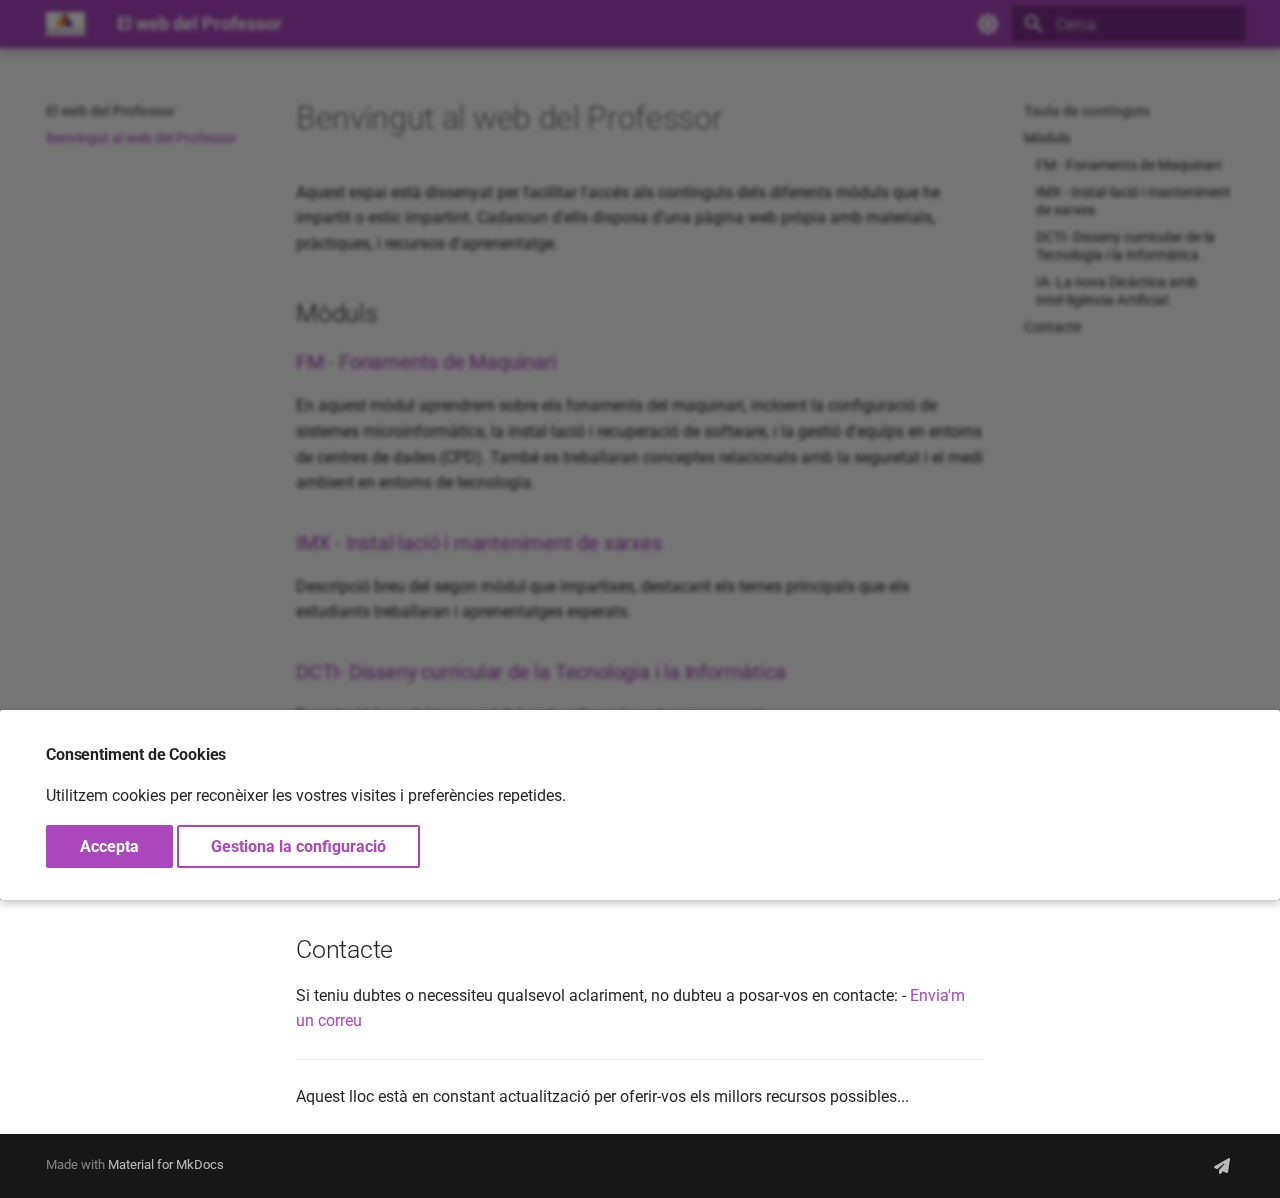
<file: index.html>
<!doctype html>
<html lang="ca" class="no-js">
  <head>
    
      <meta charset="utf-8">
      <meta name="viewport" content="width=device-width,initial-scale=1">
      
      
        <meta name="author" content="JB Talens">
      
      
        <link rel="canonical" href="https://juatafe.github.io/elweb/">
      
      
      
      
      <link rel="icon" href="img/logos/logo50.ico">
      <meta name="generator" content="mkdocs-1.6.1, mkdocs-material-9.5.42">
    
    
      
        <title>El web del Professor</title>
      
    
    
      <link rel="stylesheet" href="assets/stylesheets/main.0253249f.min.css">
      
        
        <link rel="stylesheet" href="assets/stylesheets/palette.06af60db.min.css">
      
      


    
    
      
    
    
      
        
        
        <link rel="preconnect" href="https://fonts.gstatic.com" crossorigin>
        <link rel="stylesheet" href="https://fonts.googleapis.com/css?family=Roboto:300,300i,400,400i,700,700i%7CRoboto+Mono:400,400i,700,700i&display=fallback">
        <style>:root{--md-text-font:"Roboto";--md-code-font:"Roboto Mono"}</style>
      
    
    
    <script>__md_scope=new URL(".",location),__md_hash=e=>[...e].reduce(((e,_)=>(e<<5)-e+_.charCodeAt(0)),0),__md_get=(e,_=localStorage,t=__md_scope)=>JSON.parse(_.getItem(t.pathname+"."+e)),__md_set=(e,_,t=localStorage,a=__md_scope)=>{try{t.setItem(a.pathname+"."+e,JSON.stringify(_))}catch(e){}}</script>
    
      

    
    
      
        <meta  property="og:type"  content="website" >
      
        <meta  property="og:title"  content="El web del Professor" >
      
        <meta  property="og:description"  content="None" >
      
        <meta  property="og:image"  content="https://juatafe.github.io/elweb/assets/images/social/index.png" >
      
        <meta  property="og:image:type"  content="image/png" >
      
        <meta  property="og:image:width"  content="1200" >
      
        <meta  property="og:image:height"  content="630" >
      
        <meta  property="og:url"  content="https://juatafe.github.io/elweb/" >
      
        <meta  name="twitter:card"  content="summary_large_image" >
      
        <meta  name="twitter:title"  content="El web del Professor" >
      
        <meta  name="twitter:description"  content="None" >
      
        <meta  name="twitter:image"  content="https://juatafe.github.io/elweb/assets/images/social/index.png" >
      
    
    
  </head>
  
  
    
    
      
    
    
    
    
    <body dir="ltr" data-md-color-scheme="default" data-md-color-primary="purple" data-md-color-accent="orange">
  
    
    <input class="md-toggle" data-md-toggle="drawer" type="checkbox" id="__drawer" autocomplete="off">
    <input class="md-toggle" data-md-toggle="search" type="checkbox" id="__search" autocomplete="off">
    <label class="md-overlay" for="__drawer"></label>
    <div data-md-component="skip">
      
        
        <a href="#benvingut-al-web-del-professor" class="md-skip">
          Salta el contingut
        </a>
      
    </div>
    <div data-md-component="announce">
      
    </div>
    
    
      

  

<header class="md-header md-header--shadow" data-md-component="header">
  <nav class="md-header__inner md-grid" aria-label="Capçalera">
    <a href="." title="El web del Professor" class="md-header__button md-logo" aria-label="El web del Professor" data-md-component="logo">
      
  <img src="img/logos/logoJust.png" alt="logo">

    </a>
    <label class="md-header__button md-icon" for="__drawer">
      
      <svg xmlns="http://www.w3.org/2000/svg" viewBox="0 0 24 24"><path d="M3 6h18v2H3zm0 5h18v2H3zm0 5h18v2H3z"/></svg>
    </label>
    <div class="md-header__title" data-md-component="header-title">
      <div class="md-header__ellipsis">
        <div class="md-header__topic">
          <span class="md-ellipsis">
            El web del Professor
          </span>
        </div>
        <div class="md-header__topic" data-md-component="header-topic">
          <span class="md-ellipsis">
            
              Benvingut al web del Professor
            
          </span>
        </div>
      </div>
    </div>
    
      
        <form class="md-header__option" data-md-component="palette">
  
    
    
    
    <input class="md-option" data-md-color-media="" data-md-color-scheme="default" data-md-color-primary="purple" data-md-color-accent="orange"  aria-label="Mode oscur"  type="radio" name="__palette" id="__palette_0">
    
      <label class="md-header__button md-icon" title="Mode oscur" for="__palette_1" hidden>
        <svg xmlns="http://www.w3.org/2000/svg" viewBox="0 0 24 24"><path d="M12 8a4 4 0 0 0-4 4 4 4 0 0 0 4 4 4 4 0 0 0 4-4 4 4 0 0 0-4-4m0 10a6 6 0 0 1-6-6 6 6 0 0 1 6-6 6 6 0 0 1 6 6 6 6 0 0 1-6 6m8-9.31V4h-4.69L12 .69 8.69 4H4v4.69L.69 12 4 15.31V20h4.69L12 23.31 15.31 20H20v-4.69L23.31 12z"/></svg>
      </label>
    
  
    
    
    
    <input class="md-option" data-md-color-media="" data-md-color-scheme="slate" data-md-color-primary="purple" data-md-color-accent="orange"  aria-label="Mode clar"  type="radio" name="__palette" id="__palette_1">
    
      <label class="md-header__button md-icon" title="Mode clar" for="__palette_0" hidden>
        <svg xmlns="http://www.w3.org/2000/svg" viewBox="0 0 24 24"><path d="M12 18c-.89 0-1.74-.2-2.5-.55C11.56 16.5 13 14.42 13 12s-1.44-4.5-3.5-5.45C10.26 6.2 11.11 6 12 6a6 6 0 0 1 6 6 6 6 0 0 1-6 6m8-9.31V4h-4.69L12 .69 8.69 4H4v4.69L.69 12 4 15.31V20h4.69L12 23.31 15.31 20H20v-4.69L23.31 12z"/></svg>
      </label>
    
  
</form>
      
    
    
      <script>var palette=__md_get("__palette");if(palette&&palette.color){if("(prefers-color-scheme)"===palette.color.media){var media=matchMedia("(prefers-color-scheme: light)"),input=document.querySelector(media.matches?"[data-md-color-media='(prefers-color-scheme: light)']":"[data-md-color-media='(prefers-color-scheme: dark)']");palette.color.media=input.getAttribute("data-md-color-media"),palette.color.scheme=input.getAttribute("data-md-color-scheme"),palette.color.primary=input.getAttribute("data-md-color-primary"),palette.color.accent=input.getAttribute("data-md-color-accent")}for(var[key,value]of Object.entries(palette.color))document.body.setAttribute("data-md-color-"+key,value)}</script>
    
    
    
      <label class="md-header__button md-icon" for="__search">
        
        <svg xmlns="http://www.w3.org/2000/svg" viewBox="0 0 24 24"><path d="M9.5 3A6.5 6.5 0 0 1 16 9.5c0 1.61-.59 3.09-1.56 4.23l.27.27h.79l5 5-1.5 1.5-5-5v-.79l-.27-.27A6.52 6.52 0 0 1 9.5 16 6.5 6.5 0 0 1 3 9.5 6.5 6.5 0 0 1 9.5 3m0 2C7 5 5 7 5 9.5S7 14 9.5 14 14 12 14 9.5 12 5 9.5 5"/></svg>
      </label>
      <div class="md-search" data-md-component="search" role="dialog">
  <label class="md-search__overlay" for="__search"></label>
  <div class="md-search__inner" role="search">
    <form class="md-search__form" name="search">
      <input type="text" class="md-search__input" name="query" aria-label="Cerca" placeholder="Cerca" autocapitalize="off" autocorrect="off" autocomplete="off" spellcheck="false" data-md-component="search-query" required>
      <label class="md-search__icon md-icon" for="__search">
        
        <svg xmlns="http://www.w3.org/2000/svg" viewBox="0 0 24 24"><path d="M9.5 3A6.5 6.5 0 0 1 16 9.5c0 1.61-.59 3.09-1.56 4.23l.27.27h.79l5 5-1.5 1.5-5-5v-.79l-.27-.27A6.52 6.52 0 0 1 9.5 16 6.5 6.5 0 0 1 3 9.5 6.5 6.5 0 0 1 9.5 3m0 2C7 5 5 7 5 9.5S7 14 9.5 14 14 12 14 9.5 12 5 9.5 5"/></svg>
        
        <svg xmlns="http://www.w3.org/2000/svg" viewBox="0 0 24 24"><path d="M20 11v2H8l5.5 5.5-1.42 1.42L4.16 12l7.92-7.92L13.5 5.5 8 11z"/></svg>
      </label>
      <nav class="md-search__options" aria-label="Cerca">
        
        <button type="reset" class="md-search__icon md-icon" title="Neteja" aria-label="Neteja" tabindex="-1">
          
          <svg xmlns="http://www.w3.org/2000/svg" viewBox="0 0 24 24"><path d="M19 6.41 17.59 5 12 10.59 6.41 5 5 6.41 10.59 12 5 17.59 6.41 19 12 13.41 17.59 19 19 17.59 13.41 12z"/></svg>
        </button>
      </nav>
      
    </form>
    <div class="md-search__output">
      <div class="md-search__scrollwrap" tabindex="0" data-md-scrollfix>
        <div class="md-search-result" data-md-component="search-result">
          <div class="md-search-result__meta">
            Inicialitzant cerca
          </div>
          <ol class="md-search-result__list" role="presentation"></ol>
        </div>
      </div>
    </div>
  </div>
</div>
    
    
  </nav>
  
</header>
    
    <div class="md-container" data-md-component="container">
      
      
        
          
        
      
      <main class="md-main" data-md-component="main">
        <div class="md-main__inner md-grid">
          
            
              
              <div class="md-sidebar md-sidebar--primary" data-md-component="sidebar" data-md-type="navigation" >
                <div class="md-sidebar__scrollwrap">
                  <div class="md-sidebar__inner">
                    



<nav class="md-nav md-nav--primary" aria-label="Navegació" data-md-level="0">
  <label class="md-nav__title" for="__drawer">
    <a href="." title="El web del Professor" class="md-nav__button md-logo" aria-label="El web del Professor" data-md-component="logo">
      
  <img src="img/logos/logoJust.png" alt="logo">

    </a>
    El web del Professor
  </label>
  
  <ul class="md-nav__list" data-md-scrollfix>
    
      
      
  
  
    
  
  
  
    <li class="md-nav__item md-nav__item--active">
      
      <input class="md-nav__toggle md-toggle" type="checkbox" id="__toc">
      
      
        
      
      
        <label class="md-nav__link md-nav__link--active" for="__toc">
          
  
  <span class="md-ellipsis">
    Benvingut al web del Professor
  </span>
  

          <span class="md-nav__icon md-icon"></span>
        </label>
      
      <a href="." class="md-nav__link md-nav__link--active">
        
  
  <span class="md-ellipsis">
    Benvingut al web del Professor
  </span>
  

      </a>
      
        

<nav class="md-nav md-nav--secondary" aria-label="Taula de continguts">
  
  
  
    
  
  
    <label class="md-nav__title" for="__toc">
      <span class="md-nav__icon md-icon"></span>
      Taula de continguts
    </label>
    <ul class="md-nav__list" data-md-component="toc" data-md-scrollfix>
      
        <li class="md-nav__item">
  <a href="#moduls" class="md-nav__link">
    <span class="md-ellipsis">
      Mòduls
    </span>
  </a>
  
    <nav class="md-nav" aria-label="Mòduls">
      <ul class="md-nav__list">
        
          <li class="md-nav__item">
  <a href="#fm-fonaments-de-maquinari" class="md-nav__link">
    <span class="md-ellipsis">
      FM - Fonaments de Maquinari
    </span>
  </a>
  
</li>
        
          <li class="md-nav__item">
  <a href="#imx-installacio-i-manteniment-de-xarxes" class="md-nav__link">
    <span class="md-ellipsis">
      IMX - Instal·lació i manteniment de xarxes
    </span>
  </a>
  
</li>
        
          <li class="md-nav__item">
  <a href="#dcti-disseny-curricular-de-la-tecnologia-i-la-informatica" class="md-nav__link">
    <span class="md-ellipsis">
      DCTI- Disseny curricular de la Tecnologia i la Informàtica
    </span>
  </a>
  
</li>
        
          <li class="md-nav__item">
  <a href="#ia-la-nova-dicactica-amb-intelligencia-artificial" class="md-nav__link">
    <span class="md-ellipsis">
      IA- La nova Dicàctica amb Intel·ligència Artificial
    </span>
  </a>
  
</li>
        
      </ul>
    </nav>
  
</li>
      
        <li class="md-nav__item">
  <a href="#contacte" class="md-nav__link">
    <span class="md-ellipsis">
      Contacte
    </span>
  </a>
  
</li>
      
    </ul>
  
</nav>
      
    </li>
  

    
  </ul>
</nav>
                  </div>
                </div>
              </div>
            
            
              
              <div class="md-sidebar md-sidebar--secondary" data-md-component="sidebar" data-md-type="toc" >
                <div class="md-sidebar__scrollwrap">
                  <div class="md-sidebar__inner">
                    

<nav class="md-nav md-nav--secondary" aria-label="Taula de continguts">
  
  
  
    
  
  
    <label class="md-nav__title" for="__toc">
      <span class="md-nav__icon md-icon"></span>
      Taula de continguts
    </label>
    <ul class="md-nav__list" data-md-component="toc" data-md-scrollfix>
      
        <li class="md-nav__item">
  <a href="#moduls" class="md-nav__link">
    <span class="md-ellipsis">
      Mòduls
    </span>
  </a>
  
    <nav class="md-nav" aria-label="Mòduls">
      <ul class="md-nav__list">
        
          <li class="md-nav__item">
  <a href="#fm-fonaments-de-maquinari" class="md-nav__link">
    <span class="md-ellipsis">
      FM - Fonaments de Maquinari
    </span>
  </a>
  
</li>
        
          <li class="md-nav__item">
  <a href="#imx-installacio-i-manteniment-de-xarxes" class="md-nav__link">
    <span class="md-ellipsis">
      IMX - Instal·lació i manteniment de xarxes
    </span>
  </a>
  
</li>
        
          <li class="md-nav__item">
  <a href="#dcti-disseny-curricular-de-la-tecnologia-i-la-informatica" class="md-nav__link">
    <span class="md-ellipsis">
      DCTI- Disseny curricular de la Tecnologia i la Informàtica
    </span>
  </a>
  
</li>
        
          <li class="md-nav__item">
  <a href="#ia-la-nova-dicactica-amb-intelligencia-artificial" class="md-nav__link">
    <span class="md-ellipsis">
      IA- La nova Dicàctica amb Intel·ligència Artificial
    </span>
  </a>
  
</li>
        
      </ul>
    </nav>
  
</li>
      
        <li class="md-nav__item">
  <a href="#contacte" class="md-nav__link">
    <span class="md-ellipsis">
      Contacte
    </span>
  </a>
  
</li>
      
    </ul>
  
</nav>
                  </div>
                </div>
              </div>
            
          
          
            <div class="md-content" data-md-component="content">
              <article class="md-content__inner md-typeset">
                
                  


<h1 id="benvingut-al-web-del-professor">Benvingut al web del Professor</h1>
<p>Aquest espai està dissenyat per facilitar l'accés als continguts dels diferents mòduls que he impartit o estic impartint. Cadascun d'ells disposa d'una pàgina web pròpia amb materials, pràctiques, i recursos d'aprenentatge.</p>
<h2 id="moduls">Mòduls</h2>
<h3 id="fm-fonaments-de-maquinari"><a href="../FM/site/index.html">FM - Fonaments de Maquinari</a></h3>
<p>En aquest mòdul aprendrem sobre els fonaments del maquinari, incloent la configuració de sistemes microinformàtics, la instal·lació i recuperació de software, i la gestió d'equips en entorns de centres de dades (CPD). També es treballaran conceptes relacionats amb la seguretat i el medi ambient en entorns de tecnologia.</p>
<h3 id="imx-installacio-i-manteniment-de-xarxes"><a href="../IMX/site/index.html">IMX - Instal·lació i manteniment de xarxes</a></h3>
<p>Descripció breu del segon mòdul que impartixes, destacant els temes principals que els estudiants treballaran i aprenentatges esperats.</p>
<h3 id="dcti-disseny-curricular-de-la-tecnologia-i-la-informatica"><a href="../DCTI/site/index.html">DCTI- Disseny curricular de la Tecnologia i la Informàtica</a></h3>
<p>Descripció breu del tercer mòdul amb enllaç a la web corresponent.</p>
<h3 id="ia-la-nova-dicactica-amb-intelligencia-artificial"><a href="../IA/site/index.html">IA- La nova Dicàctica amb Intel·ligència Artificial</a></h3>
<hr />
<p>Cada mòdul té un espai dedicat amb la documentació corresponent, on trobareu els apunts, pràctiques i recursos per a desenvolupar els vostres coneixements en cada assignatura.</p>
<h2 id="contacte">Contacte</h2>
<p>Si teniu dubtes o necessiteu qualsevol aclariment, no dubteu a posar-vos en contacte:
- <a href="mailto:jb.talensfelis@edu.gva.es">Envia'm un correu</a></p>
<hr />
<p>Aquest lloc està en constant actualització per oferir-vos els millors recursos possibles...</p>







  
  






                
              </article>
            </div>
          
          
<script>var target=document.getElementById(location.hash.slice(1));target&&target.name&&(target.checked=target.name.startsWith("__tabbed_"))</script>
        </div>
        
          <button type="button" class="md-top md-icon" data-md-component="top" hidden>
  
  <svg xmlns="http://www.w3.org/2000/svg" viewBox="0 0 24 24"><path d="M13 20h-2V8l-5.5 5.5-1.42-1.42L12 4.16l7.92 7.92-1.42 1.42L13 8z"/></svg>
  Torna a l'inici
</button>
        
      </main>
      
        <footer class="md-footer">
  
    
  
  <div class="md-footer-meta md-typeset">
    <div class="md-footer-meta__inner md-grid">
      <div class="md-copyright">
  
  
    Made with
    <a href="https://squidfunk.github.io/mkdocs-material/" target="_blank" rel="noopener">
      Material for MkDocs
    </a>
  
</div>
      
        <div class="md-social">
  
    
    
    
    
    <a href="mailto:jb.talensfelis@edu.gva.es" target="_blank" rel="noopener" title="Contacte" class="md-social__link">
      <svg xmlns="http://www.w3.org/2000/svg" viewBox="0 0 512 512"><!--! Font Awesome Free 6.6.0 by @fontawesome - https://fontawesome.com License - https://fontawesome.com/license/free (Icons: CC BY 4.0, Fonts: SIL OFL 1.1, Code: MIT License) Copyright 2024 Fonticons, Inc.--><path d="M498.1 5.6c10.1 7 15.4 19.1 13.5 31.2l-64 416c-1.5 9.7-7.4 18.2-16 23s-18.9 5.4-28 1.6L284 427.7l-68.5 74.1c-8.9 9.7-22.9 12.9-35.2 8.1S160 493.2 160 480v-83.6c0-4 1.5-7.8 4.2-10.8l167.6-182.8c5.8-6.3 5.6-16-.4-22s-15.7-6.4-22-.7L106 360.8l-88.3-44.2C7.1 311.3.3 300.7 0 288.9s5.9-22.8 16.1-28.7l448-256c10.7-6.1 23.9-5.5 34 1.4"/></svg>
    </a>
  
</div>
      
    </div>
  </div>
</footer>
      
    </div>
    <div class="md-dialog" data-md-component="dialog">
      <div class="md-dialog__inner md-typeset"></div>
    </div>
    
    
      <div class="md-consent" data-md-component="consent" id="__consent" hidden>
        <div class="md-consent__overlay"></div>
        <aside class="md-consent__inner">
          <form class="md-consent__form md-grid md-typeset" name="consent">
            




  


<h4>Consentiment de Cookies</h4>
<p>Utilitzem cookies per reconèixer les vostres visites i preferències repetides.</p>
<input class="md-toggle" type="checkbox" id="__settings" >
<div class="md-consent__settings">
  <ul class="task-list">
    
  </ul>
</div>
<div class="md-consent__controls">
  
    
      <button class="md-button md-button--primary">Accepta</button>
    
    
    
  
    
    
    
      <label class="md-button" for="__settings">Gestiona la configuració</label>
    
  
</div>
          </form>
        </aside>
      </div>
      <script>var consent=__md_get("__consent");if(consent)for(var input of document.forms.consent.elements)input.name&&(input.checked=consent[input.name]||!1);else"file:"!==location.protocol&&setTimeout((function(){document.querySelector("[data-md-component=consent]").hidden=!1}),250);var form=document.forms.consent;for(var action of["submit","reset"])form.addEventListener(action,(function(e){if(e.preventDefault(),"reset"===e.type)for(var n of document.forms.consent.elements)n.name&&(n.checked=!1);__md_set("__consent",Object.fromEntries(Array.from(new FormData(form).keys()).map((function(e){return[e,!0]})))),location.hash="",location.reload()}))</script>
    
    <script id="__config" type="application/json">{"base": ".", "features": ["navigation.top", "navigation.footer", "toc.follow", "content.code.copy"], "search": "assets/javascripts/workers/search.6ce7567c.min.js", "translations": {"clipboard.copied": "Copiat al porta-retalls", "clipboard.copy": "C\u00f2pia al porta-retalls", "search.result.more.one": "1 m\u00e9s en aquesta p\u00e0gina", "search.result.more.other": "# m\u00e9s en aquesta p\u00e0gina", "search.result.none": "Cap document coincideix", "search.result.one": "1 document coincident", "search.result.other": "# documents coincidents", "search.result.placeholder": "Escriu per a comen\u00e7ar a cercar", "search.result.term.missing": "Desaparegut", "select.version": "Selecciona la versi\u00f3"}}</script>
    
    
      <script src="assets/javascripts/bundle.83f73b43.min.js"></script>
      
    
  </body>
</html>
</file>
<file: assets/stylesheets/main.0253249f.min.css>
@charset "UTF-8";html{-webkit-text-size-adjust:none;-moz-text-size-adjust:none;text-size-adjust:none;box-sizing:border-box}*,:after,:before{box-sizing:inherit}@media (prefers-reduced-motion){*,:after,:before{transition:none!important}}body{margin:0}a,button,input,label{-webkit-tap-highlight-color:transparent}a{color:inherit;text-decoration:none}hr{border:0;box-sizing:initial;display:block;height:.05rem;overflow:visible;padding:0}small{font-size:80%}sub,sup{line-height:1em}img{border-style:none}table{border-collapse:initial;border-spacing:0}td,th{font-weight:400;vertical-align:top}button{background:#0000;border:0;font-family:inherit;font-size:inherit;margin:0;padding:0}input{border:0;outline:none}:root{--md-primary-fg-color:#4051b5;--md-primary-fg-color--light:#5d6cc0;--md-primary-fg-color--dark:#303fa1;--md-primary-bg-color:#fff;--md-primary-bg-color--light:#ffffffb3;--md-accent-fg-color:#526cfe;--md-accent-fg-color--transparent:#526cfe1a;--md-accent-bg-color:#fff;--md-accent-bg-color--light:#ffffffb3}[data-md-color-scheme=default]{color-scheme:light}[data-md-color-scheme=default] img[src$="#gh-dark-mode-only"],[data-md-color-scheme=default] img[src$="#only-dark"]{display:none}:root,[data-md-color-scheme=default]{--md-hue:225deg;--md-default-fg-color:#000000de;--md-default-fg-color--light:#0000008a;--md-default-fg-color--lighter:#00000052;--md-default-fg-color--lightest:#00000012;--md-default-bg-color:#fff;--md-default-bg-color--light:#ffffffb3;--md-default-bg-color--lighter:#ffffff4d;--md-default-bg-color--lightest:#ffffff1f;--md-code-fg-color:#36464e;--md-code-bg-color:#f5f5f5;--md-code-hl-color:#4287ff;--md-code-hl-color--light:#4287ff1a;--md-code-hl-number-color:#d52a2a;--md-code-hl-special-color:#db1457;--md-code-hl-function-color:#a846b9;--md-code-hl-constant-color:#6e59d9;--md-code-hl-keyword-color:#3f6ec6;--md-code-hl-string-color:#1c7d4d;--md-code-hl-name-color:var(--md-code-fg-color);--md-code-hl-operator-color:var(--md-default-fg-color--light);--md-code-hl-punctuation-color:var(--md-default-fg-color--light);--md-code-hl-comment-color:var(--md-default-fg-color--light);--md-code-hl-generic-color:var(--md-default-fg-color--light);--md-code-hl-variable-color:var(--md-default-fg-color--light);--md-typeset-color:var(--md-default-fg-color);--md-typeset-a-color:var(--md-primary-fg-color);--md-typeset-del-color:#f5503d26;--md-typeset-ins-color:#0bd57026;--md-typeset-kbd-color:#fafafa;--md-typeset-kbd-accent-color:#fff;--md-typeset-kbd-border-color:#b8b8b8;--md-typeset-mark-color:#ffff0080;--md-typeset-table-color:#0000001f;--md-typeset-table-color--light:rgba(0,0,0,.035);--md-admonition-fg-color:var(--md-default-fg-color);--md-admonition-bg-color:var(--md-default-bg-color);--md-warning-fg-color:#000000de;--md-warning-bg-color:#ff9;--md-footer-fg-color:#fff;--md-footer-fg-color--light:#ffffffb3;--md-footer-fg-color--lighter:#ffffff73;--md-footer-bg-color:#000000de;--md-footer-bg-color--dark:#00000052;--md-shadow-z1:0 0.2rem 0.5rem #0000000d,0 0 0.05rem #0000001a;--md-shadow-z2:0 0.2rem 0.5rem #0000001a,0 0 0.05rem #00000040;--md-shadow-z3:0 0.2rem 0.5rem #0003,0 0 0.05rem #00000059}.md-icon svg{fill:currentcolor;display:block;height:1.2rem;width:1.2rem}body{-webkit-font-smoothing:antialiased;-moz-osx-font-smoothing:grayscale;--md-text-font-family:var(--md-text-font,_),-apple-system,BlinkMacSystemFont,Helvetica,Arial,sans-serif;--md-code-font-family:var(--md-code-font,_),SFMono-Regular,Consolas,Menlo,monospace}aside,body,input{font-feature-settings:"kern","liga";color:var(--md-typeset-color);font-family:var(--md-text-font-family)}code,kbd,pre{font-feature-settings:"kern";font-family:var(--md-code-font-family)}:root{--md-typeset-table-sort-icon:url('data:image/svg+xml;charset=utf-8,<svg xmlns="http://www.w3.org/2000/svg" viewBox="0 0 24 24"><path d="m18 21-4-4h3V7h-3l4-4 4 4h-3v10h3M2 19v-2h10v2M2 13v-2h7v2M2 7V5h4v2z"/></svg>');--md-typeset-table-sort-icon--asc:url('data:image/svg+xml;charset=utf-8,<svg xmlns="http://www.w3.org/2000/svg" viewBox="0 0 24 24"><path d="M19 17h3l-4 4-4-4h3V3h2M2 17h10v2H2M6 5v2H2V5m0 6h7v2H2z"/></svg>');--md-typeset-table-sort-icon--desc:url('data:image/svg+xml;charset=utf-8,<svg xmlns="http://www.w3.org/2000/svg" viewBox="0 0 24 24"><path d="M19 7h3l-4-4-4 4h3v14h2M2 17h10v2H2M6 5v2H2V5m0 6h7v2H2z"/></svg>')}.md-typeset{-webkit-print-color-adjust:exact;color-adjust:exact;font-size:.8rem;line-height:1.6}@media print{.md-typeset{font-size:.68rem}}.md-typeset blockquote,.md-typeset dl,.md-typeset figure,.md-typeset ol,.md-typeset pre,.md-typeset ul{margin-bottom:1em;margin-top:1em}.md-typeset h1{color:var(--md-default-fg-color--light);font-size:2em;line-height:1.3;margin:0 0 1.25em}.md-typeset h1,.md-typeset h2{font-weight:300;letter-spacing:-.01em}.md-typeset h2{font-size:1.5625em;line-height:1.4;margin:1.6em 0 .64em}.md-typeset h3{font-size:1.25em;font-weight:400;letter-spacing:-.01em;line-height:1.5;margin:1.6em 0 .8em}.md-typeset h2+h3{margin-top:.8em}.md-typeset h4{font-weight:700;letter-spacing:-.01em;margin:1em 0}.md-typeset h5,.md-typeset h6{color:var(--md-default-fg-color--light);font-size:.8em;font-weight:700;letter-spacing:-.01em;margin:1.25em 0}.md-typeset h5{text-transform:uppercase}.md-typeset hr{border-bottom:.05rem solid var(--md-default-fg-color--lightest);display:flow-root;margin:1.5em 0}.md-typeset a{color:var(--md-typeset-a-color);word-break:break-word}.md-typeset a,.md-typeset a:before{transition:color 125ms}.md-typeset a:focus,.md-typeset a:hover{color:var(--md-accent-fg-color)}.md-typeset a:focus code,.md-typeset a:hover code{background-color:var(--md-accent-fg-color--transparent)}.md-typeset a code{color:currentcolor;transition:background-color 125ms}.md-typeset a.focus-visible{outline-color:var(--md-accent-fg-color);outline-offset:.2rem}.md-typeset code,.md-typeset kbd,.md-typeset pre{color:var(--md-code-fg-color);direction:ltr;font-variant-ligatures:none}@media print{.md-typeset code,.md-typeset kbd,.md-typeset pre{white-space:pre-wrap}}.md-typeset code{background-color:var(--md-code-bg-color);border-radius:.1rem;-webkit-box-decoration-break:clone;box-decoration-break:clone;font-size:.85em;padding:0 .2941176471em;word-break:break-word}.md-typeset code:not(.focus-visible){-webkit-tap-highlight-color:transparent;outline:none}.md-typeset pre{display:flow-root;line-height:1.4;position:relative}.md-typeset pre>code{-webkit-box-decoration-break:slice;box-decoration-break:slice;box-shadow:none;display:block;margin:0;outline-color:var(--md-accent-fg-color);overflow:auto;padding:.7720588235em 1.1764705882em;scrollbar-color:var(--md-default-fg-color--lighter) #0000;scrollbar-width:thin;touch-action:auto;word-break:normal}.md-typeset pre>code:hover{scrollbar-color:var(--md-accent-fg-color) #0000}.md-typeset pre>code::-webkit-scrollbar{height:.2rem;width:.2rem}.md-typeset pre>code::-webkit-scrollbar-thumb{background-color:var(--md-default-fg-color--lighter)}.md-typeset pre>code::-webkit-scrollbar-thumb:hover{background-color:var(--md-accent-fg-color)}.md-typeset kbd{background-color:var(--md-typeset-kbd-color);border-radius:.1rem;box-shadow:0 .1rem 0 .05rem var(--md-typeset-kbd-border-color),0 .1rem 0 var(--md-typeset-kbd-border-color),0 -.1rem .2rem var(--md-typeset-kbd-accent-color) inset;color:var(--md-default-fg-color);display:inline-block;font-size:.75em;padding:0 .6666666667em;vertical-align:text-top;word-break:break-word}.md-typeset mark{background-color:var(--md-typeset-mark-color);-webkit-box-decoration-break:clone;box-decoration-break:clone;color:inherit;word-break:break-word}.md-typeset abbr{border-bottom:.05rem dotted var(--md-default-fg-color--light);cursor:help;text-decoration:none}.md-typeset small{opacity:.75}[dir=ltr] .md-typeset sub,[dir=ltr] .md-typeset sup{margin-left:.078125em}[dir=rtl] .md-typeset sub,[dir=rtl] .md-typeset sup{margin-right:.078125em}[dir=ltr] .md-typeset blockquote{padding-left:.6rem}[dir=rtl] .md-typeset blockquote{padding-right:.6rem}[dir=ltr] .md-typeset blockquote{border-left:.2rem solid var(--md-default-fg-color--lighter)}[dir=rtl] .md-typeset blockquote{border-right:.2rem solid var(--md-default-fg-color--lighter)}.md-typeset blockquote{color:var(--md-default-fg-color--light);margin-left:0;margin-right:0}.md-typeset ul{list-style-type:disc}.md-typeset ul[type]{list-style-type:revert-layer}[dir=ltr] .md-typeset ol,[dir=ltr] .md-typeset ul{margin-left:.625em}[dir=rtl] .md-typeset ol,[dir=rtl] .md-typeset ul{margin-right:.625em}.md-typeset ol,.md-typeset ul{padding:0}.md-typeset ol:not([hidden]),.md-typeset ul:not([hidden]){display:flow-root}.md-typeset ol ol,.md-typeset ul ol{list-style-type:lower-alpha}.md-typeset ol ol ol,.md-typeset ul ol ol{list-style-type:lower-roman}.md-typeset ol ol ol ol,.md-typeset ul ol ol ol{list-style-type:upper-alpha}.md-typeset ol ol ol ol ol,.md-typeset ul ol ol ol ol{list-style-type:upper-roman}.md-typeset ol[type],.md-typeset ul[type]{list-style-type:revert-layer}[dir=ltr] .md-typeset ol li,[dir=ltr] .md-typeset ul li{margin-left:1.25em}[dir=rtl] .md-typeset ol li,[dir=rtl] .md-typeset ul li{margin-right:1.25em}.md-typeset ol li,.md-typeset ul li{margin-bottom:.5em}.md-typeset ol li blockquote,.md-typeset ol li p,.md-typeset ul li blockquote,.md-typeset ul li p{margin:.5em 0}.md-typeset ol li:last-child,.md-typeset ul li:last-child{margin-bottom:0}[dir=ltr] .md-typeset ol li ol,[dir=ltr] .md-typeset ol li ul,[dir=ltr] .md-typeset ul li ol,[dir=ltr] .md-typeset ul li ul{margin-left:.625em}[dir=rtl] .md-typeset ol li ol,[dir=rtl] .md-typeset ol li ul,[dir=rtl] .md-typeset ul li ol,[dir=rtl] .md-typeset ul li ul{margin-right:.625em}.md-typeset ol li ol,.md-typeset ol li ul,.md-typeset ul li ol,.md-typeset ul li ul{margin-bottom:.5em;margin-top:.5em}[dir=ltr] .md-typeset dd{margin-left:1.875em}[dir=rtl] .md-typeset dd{margin-right:1.875em}.md-typeset dd{margin-bottom:1.5em;margin-top:1em}.md-typeset img,.md-typeset svg,.md-typeset video{height:auto;max-width:100%}.md-typeset img[align=left]{margin:1em 1em 1em 0}.md-typeset img[align=right]{margin:1em 0 1em 1em}.md-typeset img[align]:only-child{margin-top:0}.md-typeset figure{display:flow-root;margin:1em auto;max-width:100%;text-align:center;width:-moz-fit-content;width:fit-content}.md-typeset figure img{display:block;margin:0 auto}.md-typeset figcaption{font-style:italic;margin:1em auto;max-width:24rem}.md-typeset iframe{max-width:100%}.md-typeset table:not([class]){background-color:var(--md-default-bg-color);border:.05rem solid var(--md-typeset-table-color);border-radius:.1rem;display:inline-block;font-size:.64rem;max-width:100%;overflow:auto;touch-action:auto}@media print{.md-typeset table:not([class]){display:table}}.md-typeset table:not([class])+*{margin-top:1.5em}.md-typeset table:not([class]) td>:first-child,.md-typeset table:not([class]) th>:first-child{margin-top:0}.md-typeset table:not([class]) td>:last-child,.md-typeset table:not([class]) th>:last-child{margin-bottom:0}.md-typeset table:not([class]) td:not([align]),.md-typeset table:not([class]) th:not([align]){text-align:left}[dir=rtl] .md-typeset table:not([class]) td:not([align]),[dir=rtl] .md-typeset table:not([class]) th:not([align]){text-align:right}.md-typeset table:not([class]) th{font-weight:700;min-width:5rem;padding:.9375em 1.25em;vertical-align:top}.md-typeset table:not([class]) td{border-top:.05rem solid var(--md-typeset-table-color);padding:.9375em 1.25em;vertical-align:top}.md-typeset table:not([class]) tbody tr{transition:background-color 125ms}.md-typeset table:not([class]) tbody tr:hover{background-color:var(--md-typeset-table-color--light);box-shadow:0 .05rem 0 var(--md-default-bg-color) inset}.md-typeset table:not([class]) a{word-break:normal}.md-typeset table th[role=columnheader]{cursor:pointer}[dir=ltr] .md-typeset table th[role=columnheader]:after{margin-left:.5em}[dir=rtl] .md-typeset table th[role=columnheader]:after{margin-right:.5em}.md-typeset table th[role=columnheader]:after{content:"";display:inline-block;height:1.2em;-webkit-mask-image:var(--md-typeset-table-sort-icon);mask-image:var(--md-typeset-table-sort-icon);-webkit-mask-repeat:no-repeat;mask-repeat:no-repeat;-webkit-mask-size:contain;mask-size:contain;transition:background-color 125ms;vertical-align:text-bottom;width:1.2em}.md-typeset table th[role=columnheader]:hover:after{background-color:var(--md-default-fg-color--lighter)}.md-typeset table th[role=columnheader][aria-sort=ascending]:after{background-color:var(--md-default-fg-color--light);-webkit-mask-image:var(--md-typeset-table-sort-icon--asc);mask-image:var(--md-typeset-table-sort-icon--asc)}.md-typeset table th[role=columnheader][aria-sort=descending]:after{background-color:var(--md-default-fg-color--light);-webkit-mask-image:var(--md-typeset-table-sort-icon--desc);mask-image:var(--md-typeset-table-sort-icon--desc)}.md-typeset__scrollwrap{margin:1em -.8rem;overflow-x:auto;touch-action:auto}.md-typeset__table{display:inline-block;margin-bottom:.5em;padding:0 .8rem}@media print{.md-typeset__table{display:block}}html .md-typeset__table table{display:table;margin:0;overflow:hidden;width:100%}@media screen and (max-width:44.984375em){.md-content__inner>pre{margin:1em -.8rem}.md-content__inner>pre code{border-radius:0}}.md-typeset .md-author{border-radius:100%;display:block;flex-shrink:0;height:1.6rem;overflow:hidden;position:relative;transition:color 125ms,transform 125ms;width:1.6rem}.md-typeset .md-author img{display:block}.md-typeset .md-author--more{background:var(--md-default-fg-color--lightest);color:var(--md-default-fg-color--lighter);font-size:.6rem;font-weight:700;line-height:1.6rem;text-align:center}.md-typeset .md-author--long{height:2.4rem;width:2.4rem}.md-typeset a.md-author{transform:scale(1)}.md-typeset a.md-author img{border-radius:100%;filter:grayscale(100%) opacity(75%);transition:filter 125ms}.md-typeset a.md-author:focus,.md-typeset a.md-author:hover{transform:scale(1.1);z-index:1}.md-typeset a.md-author:focus img,.md-typeset a.md-author:hover img{filter:grayscale(0)}.md-banner{background-color:var(--md-footer-bg-color);color:var(--md-footer-fg-color);overflow:auto}@media print{.md-banner{display:none}}.md-banner--warning{background-color:var(--md-warning-bg-color);color:var(--md-warning-fg-color)}.md-banner__inner{font-size:.7rem;margin:.6rem auto;padding:0 .8rem}[dir=ltr] .md-banner__button{float:right}[dir=rtl] .md-banner__button{float:left}.md-banner__button{color:inherit;cursor:pointer;transition:opacity .25s}.no-js .md-banner__button{display:none}.md-banner__button:hover{opacity:.7}html{font-size:125%;height:100%;overflow-x:hidden}@media screen and (min-width:100em){html{font-size:137.5%}}@media screen and (min-width:125em){html{font-size:150%}}body{background-color:var(--md-default-bg-color);display:flex;flex-direction:column;font-size:.5rem;min-height:100%;position:relative;width:100%}@media print{body{display:block}}@media screen and (max-width:59.984375em){body[data-md-scrolllock]{position:fixed}}.md-grid{margin-left:auto;margin-right:auto;max-width:61rem}.md-container{display:flex;flex-direction:column;flex-grow:1}@media print{.md-container{display:block}}.md-main{flex-grow:1}.md-main__inner{display:flex;height:100%;margin-top:1.5rem}.md-ellipsis{overflow:hidden;text-overflow:ellipsis}.md-toggle{display:none}.md-option{height:0;opacity:0;position:absolute;width:0}.md-option:checked+label:not([hidden]){display:block}.md-option.focus-visible+label{outline-color:var(--md-accent-fg-color);outline-style:auto}.md-skip{background-color:var(--md-default-fg-color);border-radius:.1rem;color:var(--md-default-bg-color);font-size:.64rem;margin:.5rem;opacity:0;outline-color:var(--md-accent-fg-color);padding:.3rem .5rem;position:fixed;transform:translateY(.4rem);z-index:-1}.md-skip:focus{opacity:1;transform:translateY(0);transition:transform .25s cubic-bezier(.4,0,.2,1),opacity 175ms 75ms;z-index:10}@page{margin:25mm}:root{--md-clipboard-icon:url('data:image/svg+xml;charset=utf-8,<svg xmlns="http://www.w3.org/2000/svg" viewBox="0 0 24 24"><path d="M19 21H8V7h11m0-2H8a2 2 0 0 0-2 2v14a2 2 0 0 0 2 2h11a2 2 0 0 0 2-2V7a2 2 0 0 0-2-2m-3-4H4a2 2 0 0 0-2 2v14h2V3h12z"/></svg>')}.md-clipboard{border-radius:.1rem;color:var(--md-default-fg-color--lightest);cursor:pointer;height:1.5em;outline-color:var(--md-accent-fg-color);outline-offset:.1rem;position:absolute;right:.5em;top:.5em;transition:color .25s;width:1.5em;z-index:1}@media print{.md-clipboard{display:none}}.md-clipboard:not(.focus-visible){-webkit-tap-highlight-color:transparent;outline:none}:hover>.md-clipboard{color:var(--md-default-fg-color--light)}.md-clipboard:focus,.md-clipboard:hover{color:var(--md-accent-fg-color)}.md-clipboard:after{background-color:currentcolor;content:"";display:block;height:1.125em;margin:0 auto;-webkit-mask-image:var(--md-clipboard-icon);mask-image:var(--md-clipboard-icon);-webkit-mask-position:center;mask-position:center;-webkit-mask-repeat:no-repeat;mask-repeat:no-repeat;-webkit-mask-size:contain;mask-size:contain;width:1.125em}.md-clipboard--inline{cursor:pointer}.md-clipboard--inline code{transition:color .25s,background-color .25s}.md-clipboard--inline:focus code,.md-clipboard--inline:hover code{background-color:var(--md-accent-fg-color--transparent);color:var(--md-accent-fg-color)}.md-typeset .md-code__content{display:grid}@keyframes consent{0%{opacity:0;transform:translateY(100%)}to{opacity:1;transform:translateY(0)}}@keyframes overlay{0%{opacity:0}to{opacity:1}}.md-consent__overlay{animation:overlay .25s both;-webkit-backdrop-filter:blur(.1rem);backdrop-filter:blur(.1rem);background-color:#0000008a;height:100%;opacity:1;position:fixed;top:0;width:100%;z-index:5}.md-consent__inner{animation:consent .5s cubic-bezier(.1,.7,.1,1) both;background-color:var(--md-default-bg-color);border:0;border-radius:.1rem;bottom:0;box-shadow:0 0 .2rem #0000001a,0 .2rem .4rem #0003;max-height:100%;overflow:auto;padding:0;position:fixed;width:100%;z-index:5}.md-consent__form{padding:.8rem}.md-consent__settings{display:none;margin:1em 0}input:checked+.md-consent__settings{display:block}.md-consent__controls{margin-bottom:.8rem}.md-typeset .md-consent__controls .md-button{display:inline}@media screen and (max-width:44.984375em){.md-typeset .md-consent__controls .md-button{display:block;margin-top:.4rem;text-align:center;width:100%}}.md-consent label{cursor:pointer}.md-content{flex-grow:1;min-width:0}.md-content__inner{margin:0 .8rem 1.2rem;padding-top:.6rem}@media screen and (min-width:76.25em){[dir=ltr] .md-sidebar--primary:not([hidden])~.md-content>.md-content__inner{margin-left:1.2rem}[dir=ltr] .md-sidebar--secondary:not([hidden])~.md-content>.md-content__inner,[dir=rtl] .md-sidebar--primary:not([hidden])~.md-content>.md-content__inner{margin-right:1.2rem}[dir=rtl] .md-sidebar--secondary:not([hidden])~.md-content>.md-content__inner{margin-left:1.2rem}}.md-content__inner:before{content:"";display:block;height:.4rem}.md-content__inner>:last-child{margin-bottom:0}[dir=ltr] .md-content__button{float:right}[dir=rtl] .md-content__button{float:left}[dir=ltr] .md-content__button{margin-left:.4rem}[dir=rtl] .md-content__button{margin-right:.4rem}.md-content__button{margin:.4rem 0;padding:0}@media print{.md-content__button{display:none}}.md-typeset .md-content__button{color:var(--md-default-fg-color--lighter)}.md-content__button svg{display:inline;vertical-align:top}[dir=rtl] .md-content__button svg{transform:scaleX(-1)}[dir=ltr] .md-dialog{right:.8rem}[dir=rtl] .md-dialog{left:.8rem}.md-dialog{background-color:var(--md-default-fg-color);border-radius:.1rem;bottom:.8rem;box-shadow:var(--md-shadow-z3);min-width:11.1rem;opacity:0;padding:.4rem .6rem;pointer-events:none;position:fixed;transform:translateY(100%);transition:transform 0ms .4s,opacity .4s;z-index:4}@media print{.md-dialog{display:none}}.md-dialog--active{opacity:1;pointer-events:auto;transform:translateY(0);transition:transform .4s cubic-bezier(.075,.85,.175,1),opacity .4s}.md-dialog__inner{color:var(--md-default-bg-color);font-size:.7rem}.md-feedback{margin:2em 0 1em;text-align:center}.md-feedback fieldset{border:none;margin:0;padding:0}.md-feedback__title{font-weight:700;margin:1em auto}.md-feedback__inner{position:relative}.md-feedback__list{display:flex;flex-wrap:wrap;place-content:baseline center;position:relative}.md-feedback__list:hover .md-icon:not(:disabled){color:var(--md-default-fg-color--lighter)}:disabled .md-feedback__list{min-height:1.8rem}.md-feedback__icon{color:var(--md-default-fg-color--light);cursor:pointer;flex-shrink:0;margin:0 .1rem;transition:color 125ms}.md-feedback__icon:not(:disabled).md-icon:hover{color:var(--md-accent-fg-color)}.md-feedback__icon:disabled{color:var(--md-default-fg-color--lightest);pointer-events:none}.md-feedback__note{opacity:0;position:relative;transform:translateY(.4rem);transition:transform .4s cubic-bezier(.1,.7,.1,1),opacity .15s}.md-feedback__note>*{margin:0 auto;max-width:16rem}:disabled .md-feedback__note{opacity:1;transform:translateY(0)}@media print{.md-feedback{display:none}}.md-footer{background-color:var(--md-footer-bg-color);color:var(--md-footer-fg-color)}@media print{.md-footer{display:none}}.md-footer__inner{justify-content:space-between;overflow:auto;padding:.2rem}.md-footer__inner:not([hidden]){display:flex}.md-footer__link{align-items:end;display:flex;flex-grow:0.01;margin-bottom:.4rem;margin-top:1rem;max-width:100%;outline-color:var(--md-accent-fg-color);overflow:hidden;transition:opacity .25s}.md-footer__link:focus,.md-footer__link:hover{opacity:.7}[dir=rtl] .md-footer__link svg{transform:scaleX(-1)}@media screen and (max-width:44.984375em){.md-footer__link--prev{flex-shrink:0}.md-footer__link--prev .md-footer__title{display:none}}[dir=ltr] .md-footer__link--next{margin-left:auto}[dir=rtl] .md-footer__link--next{margin-right:auto}.md-footer__link--next{text-align:right}[dir=rtl] .md-footer__link--next{text-align:left}.md-footer__title{flex-grow:1;font-size:.9rem;margin-bottom:.7rem;max-width:calc(100% - 2.4rem);padding:0 1rem;white-space:nowrap}.md-footer__button{margin:.2rem;padding:.4rem}.md-footer__direction{font-size:.64rem;opacity:.7}.md-footer-meta{background-color:var(--md-footer-bg-color--dark)}.md-footer-meta__inner{display:flex;flex-wrap:wrap;justify-content:space-between;padding:.2rem}html .md-footer-meta.md-typeset a{color:var(--md-footer-fg-color--light)}html .md-footer-meta.md-typeset a:focus,html .md-footer-meta.md-typeset a:hover{color:var(--md-footer-fg-color)}.md-copyright{color:var(--md-footer-fg-color--lighter);font-size:.64rem;margin:auto .6rem;padding:.4rem 0;width:100%}@media screen and (min-width:45em){.md-copyright{width:auto}}.md-copyright__highlight{color:var(--md-footer-fg-color--light)}.md-social{display:inline-flex;gap:.2rem;margin:0 .4rem;padding:.2rem 0 .6rem}@media screen and (min-width:45em){.md-social{padding:.6rem 0}}.md-social__link{display:inline-block;height:1.6rem;text-align:center;width:1.6rem}.md-social__link:before{line-height:1.9}.md-social__link svg{fill:currentcolor;max-height:.8rem;vertical-align:-25%}.md-typeset .md-button{border:.1rem solid;border-radius:.1rem;color:var(--md-primary-fg-color);cursor:pointer;display:inline-block;font-weight:700;padding:.625em 2em;transition:color 125ms,background-color 125ms,border-color 125ms}.md-typeset .md-button--primary{background-color:var(--md-primary-fg-color);border-color:var(--md-primary-fg-color);color:var(--md-primary-bg-color)}.md-typeset .md-button:focus,.md-typeset .md-button:hover{background-color:var(--md-accent-fg-color);border-color:var(--md-accent-fg-color);color:var(--md-accent-bg-color)}[dir=ltr] .md-typeset .md-input{border-top-left-radius:.1rem}[dir=ltr] .md-typeset .md-input,[dir=rtl] .md-typeset .md-input{border-top-right-radius:.1rem}[dir=rtl] .md-typeset .md-input{border-top-left-radius:.1rem}.md-typeset .md-input{border-bottom:.1rem solid var(--md-default-fg-color--lighter);box-shadow:var(--md-shadow-z1);font-size:.8rem;height:1.8rem;padding:0 .6rem;transition:border .25s,box-shadow .25s}.md-typeset .md-input:focus,.md-typeset .md-input:hover{border-bottom-color:var(--md-accent-fg-color);box-shadow:var(--md-shadow-z2)}.md-typeset .md-input--stretch{width:100%}.md-header{background-color:var(--md-primary-fg-color);box-shadow:0 0 .2rem #0000,0 .2rem .4rem #0000;color:var(--md-primary-bg-color);display:block;left:0;position:sticky;right:0;top:0;z-index:4}@media print{.md-header{display:none}}.md-header[hidden]{transform:translateY(-100%);transition:transform .25s cubic-bezier(.8,0,.6,1),box-shadow .25s}.md-header--shadow{box-shadow:0 0 .2rem #0000001a,0 .2rem .4rem #0003;transition:transform .25s cubic-bezier(.1,.7,.1,1),box-shadow .25s}.md-header__inner{align-items:center;display:flex;padding:0 .2rem}.md-header__button{color:currentcolor;cursor:pointer;margin:.2rem;outline-color:var(--md-accent-fg-color);padding:.4rem;position:relative;transition:opacity .25s;vertical-align:middle;z-index:1}.md-header__button:hover{opacity:.7}.md-header__button:not([hidden]){display:inline-block}.md-header__button:not(.focus-visible){-webkit-tap-highlight-color:transparent;outline:none}.md-header__button.md-logo{margin:.2rem;padding:.4rem}@media screen and (max-width:76.234375em){.md-header__button.md-logo{display:none}}.md-header__button.md-logo img,.md-header__button.md-logo svg{fill:currentcolor;display:block;height:1.2rem;width:auto}@media screen and (min-width:60em){.md-header__button[for=__search]{display:none}}.no-js .md-header__button[for=__search]{display:none}[dir=rtl] .md-header__button[for=__search] svg{transform:scaleX(-1)}@media screen and (min-width:76.25em){.md-header__button[for=__drawer]{display:none}}.md-header__topic{display:flex;max-width:100%;position:absolute;transition:transform .4s cubic-bezier(.1,.7,.1,1),opacity .15s;white-space:nowrap}.md-header__topic+.md-header__topic{opacity:0;pointer-events:none;transform:translateX(1.25rem);transition:transform .4s cubic-bezier(1,.7,.1,.1),opacity .15s;z-index:-1}[dir=rtl] .md-header__topic+.md-header__topic{transform:translateX(-1.25rem)}.md-header__topic:first-child{font-weight:700}[dir=ltr] .md-header__title{margin-left:1rem;margin-right:.4rem}[dir=rtl] .md-header__title{margin-left:.4rem;margin-right:1rem}.md-header__title{flex-grow:1;font-size:.9rem;height:2.4rem;line-height:2.4rem}.md-header__title--active .md-header__topic{opacity:0;pointer-events:none;transform:translateX(-1.25rem);transition:transform .4s cubic-bezier(1,.7,.1,.1),opacity .15s;z-index:-1}[dir=rtl] .md-header__title--active .md-header__topic{transform:translateX(1.25rem)}.md-header__title--active .md-header__topic+.md-header__topic{opacity:1;pointer-events:auto;transform:translateX(0);transition:transform .4s cubic-bezier(.1,.7,.1,1),opacity .15s;z-index:0}.md-header__title>.md-header__ellipsis{height:100%;position:relative;width:100%}.md-header__option{display:flex;flex-shrink:0;max-width:100%;transition:max-width 0ms .25s,opacity .25s .25s;white-space:nowrap}[data-md-toggle=search]:checked~.md-header .md-header__option{max-width:0;opacity:0;transition:max-width 0ms,opacity 0ms}.md-header__option>input{bottom:0}.md-header__source{display:none}@media screen and (min-width:60em){[dir=ltr] .md-header__source{margin-left:1rem}[dir=rtl] .md-header__source{margin-right:1rem}.md-header__source{display:block;max-width:11.7rem;width:11.7rem}}@media screen and (min-width:76.25em){[dir=ltr] .md-header__source{margin-left:1.4rem}[dir=rtl] .md-header__source{margin-right:1.4rem}}.md-meta{color:var(--md-default-fg-color--light);font-size:.7rem;line-height:1.3}.md-meta__list{display:inline-flex;flex-wrap:wrap;list-style:none;margin:0;padding:0}.md-meta__item:not(:last-child):after{content:"·";margin-left:.2rem;margin-right:.2rem}.md-meta__link{color:var(--md-typeset-a-color)}.md-meta__link:focus,.md-meta__link:hover{color:var(--md-accent-fg-color)}.md-draft{background-color:#ff1744;border-radius:.125em;color:#fff;display:inline-block;font-weight:700;padding-left:.5714285714em;padding-right:.5714285714em}:root{--md-nav-icon--prev:url('data:image/svg+xml;charset=utf-8,<svg xmlns="http://www.w3.org/2000/svg" viewBox="0 0 24 24"><path d="M20 11v2H8l5.5 5.5-1.42 1.42L4.16 12l7.92-7.92L13.5 5.5 8 11z"/></svg>');--md-nav-icon--next:url('data:image/svg+xml;charset=utf-8,<svg xmlns="http://www.w3.org/2000/svg" viewBox="0 0 24 24"><path d="M8.59 16.58 13.17 12 8.59 7.41 10 6l6 6-6 6z"/></svg>');--md-toc-icon:url('data:image/svg+xml;charset=utf-8,<svg xmlns="http://www.w3.org/2000/svg" viewBox="0 0 24 24"><path d="M3 9h14V7H3zm0 4h14v-2H3zm0 4h14v-2H3zm16 0h2v-2h-2zm0-10v2h2V7zm0 6h2v-2h-2z"/></svg>')}.md-nav{font-size:.7rem;line-height:1.3}.md-nav__title{color:var(--md-default-fg-color--light);display:block;font-weight:700;overflow:hidden;padding:0 .6rem;text-overflow:ellipsis}.md-nav__title .md-nav__button{display:none}.md-nav__title .md-nav__button img{height:100%;width:auto}.md-nav__title .md-nav__button.md-logo img,.md-nav__title .md-nav__button.md-logo svg{fill:currentcolor;display:block;height:2.4rem;max-width:100%;object-fit:contain;width:auto}.md-nav__list{list-style:none;margin:0;padding:0}.md-nav__link{align-items:flex-start;display:flex;gap:.4rem;margin-top:.625em;scroll-snap-align:start;transition:color 125ms}.md-nav__link--passed{color:var(--md-default-fg-color--light)}.md-nav__item .md-nav__link--active,.md-nav__item .md-nav__link--active code{color:var(--md-typeset-a-color)}.md-nav__link .md-ellipsis{position:relative}[dir=ltr] .md-nav__link .md-icon:last-child{margin-left:auto}[dir=rtl] .md-nav__link .md-icon:last-child{margin-right:auto}.md-nav__link svg{fill:currentcolor;flex-shrink:0;height:1.3em;position:relative}.md-nav__link[for]:focus,.md-nav__link[for]:hover,.md-nav__link[href]:focus,.md-nav__link[href]:hover{color:var(--md-accent-fg-color);cursor:pointer}.md-nav__link.focus-visible{outline-color:var(--md-accent-fg-color);outline-offset:.2rem}.md-nav--primary .md-nav__link[for=__toc]{display:none}.md-nav--primary .md-nav__link[for=__toc] .md-icon:after{background-color:currentcolor;display:block;height:100%;-webkit-mask-image:var(--md-toc-icon);mask-image:var(--md-toc-icon);width:100%}.md-nav--primary .md-nav__link[for=__toc]~.md-nav{display:none}.md-nav__container>.md-nav__link{margin-top:0}.md-nav__container>.md-nav__link:first-child{flex-grow:1;min-width:0}.md-nav__icon{flex-shrink:0}.md-nav__source{display:none}@media screen and (max-width:76.234375em){.md-nav--primary,.md-nav--primary .md-nav{background-color:var(--md-default-bg-color);display:flex;flex-direction:column;height:100%;left:0;position:absolute;right:0;top:0;z-index:1}.md-nav--primary .md-nav__item,.md-nav--primary .md-nav__title{font-size:.8rem;line-height:1.5}.md-nav--primary .md-nav__title{background-color:var(--md-default-fg-color--lightest);color:var(--md-default-fg-color--light);cursor:pointer;height:5.6rem;line-height:2.4rem;padding:3rem .8rem .2rem;position:relative;white-space:nowrap}[dir=ltr] .md-nav--primary .md-nav__title .md-nav__icon{left:.4rem}[dir=rtl] .md-nav--primary .md-nav__title .md-nav__icon{right:.4rem}.md-nav--primary .md-nav__title .md-nav__icon{display:block;height:1.2rem;margin:.2rem;position:absolute;top:.4rem;width:1.2rem}.md-nav--primary .md-nav__title .md-nav__icon:after{background-color:currentcolor;content:"";display:block;height:100%;-webkit-mask-image:var(--md-nav-icon--prev);mask-image:var(--md-nav-icon--prev);-webkit-mask-position:center;mask-position:center;-webkit-mask-repeat:no-repeat;mask-repeat:no-repeat;-webkit-mask-size:contain;mask-size:contain;width:100%}.md-nav--primary .md-nav__title~.md-nav__list{background-color:var(--md-default-bg-color);box-shadow:0 .05rem 0 var(--md-default-fg-color--lightest) inset;overflow-y:auto;scroll-snap-type:y mandatory;touch-action:pan-y}.md-nav--primary .md-nav__title~.md-nav__list>:first-child{border-top:0}.md-nav--primary .md-nav__title[for=__drawer]{background-color:var(--md-primary-fg-color);color:var(--md-primary-bg-color);font-weight:700}.md-nav--primary .md-nav__title .md-logo{display:block;left:.2rem;margin:.2rem;padding:.4rem;position:absolute;right:.2rem;top:.2rem}.md-nav--primary .md-nav__list{flex:1}.md-nav--primary .md-nav__item{border-top:.05rem solid var(--md-default-fg-color--lightest)}.md-nav--primary .md-nav__item--active>.md-nav__link{color:var(--md-typeset-a-color)}.md-nav--primary .md-nav__item--active>.md-nav__link:focus,.md-nav--primary .md-nav__item--active>.md-nav__link:hover{color:var(--md-accent-fg-color)}.md-nav--primary .md-nav__link{margin-top:0;padding:.6rem .8rem}.md-nav--primary .md-nav__link svg{margin-top:.1em}.md-nav--primary .md-nav__link>.md-nav__link{padding:0}[dir=ltr] .md-nav--primary .md-nav__link .md-nav__icon{margin-right:-.2rem}[dir=rtl] .md-nav--primary .md-nav__link .md-nav__icon{margin-left:-.2rem}.md-nav--primary .md-nav__link .md-nav__icon{font-size:1.2rem;height:1.2rem;width:1.2rem}.md-nav--primary .md-nav__link .md-nav__icon:after{background-color:currentcolor;content:"";display:block;height:100%;-webkit-mask-image:var(--md-nav-icon--next);mask-image:var(--md-nav-icon--next);-webkit-mask-position:center;mask-position:center;-webkit-mask-repeat:no-repeat;mask-repeat:no-repeat;-webkit-mask-size:contain;mask-size:contain;width:100%}[dir=rtl] .md-nav--primary .md-nav__icon:after{transform:scale(-1)}.md-nav--primary .md-nav--secondary .md-nav{background-color:initial;position:static}[dir=ltr] .md-nav--primary .md-nav--secondary .md-nav .md-nav__link{padding-left:1.4rem}[dir=rtl] .md-nav--primary .md-nav--secondary .md-nav .md-nav__link{padding-right:1.4rem}[dir=ltr] .md-nav--primary .md-nav--secondary .md-nav .md-nav .md-nav__link{padding-left:2rem}[dir=rtl] .md-nav--primary .md-nav--secondary .md-nav .md-nav .md-nav__link{padding-right:2rem}[dir=ltr] .md-nav--primary .md-nav--secondary .md-nav .md-nav .md-nav .md-nav__link{padding-left:2.6rem}[dir=rtl] .md-nav--primary .md-nav--secondary .md-nav .md-nav .md-nav .md-nav__link{padding-right:2.6rem}[dir=ltr] .md-nav--primary .md-nav--secondary .md-nav .md-nav .md-nav .md-nav .md-nav__link{padding-left:3.2rem}[dir=rtl] .md-nav--primary .md-nav--secondary .md-nav .md-nav .md-nav .md-nav .md-nav__link{padding-right:3.2rem}.md-nav--secondary{background-color:initial}.md-nav__toggle~.md-nav{display:flex;opacity:0;transform:translateX(100%);transition:transform .25s cubic-bezier(.8,0,.6,1),opacity 125ms 50ms}[dir=rtl] .md-nav__toggle~.md-nav{transform:translateX(-100%)}.md-nav__toggle:checked~.md-nav{opacity:1;transform:translateX(0);transition:transform .25s cubic-bezier(.4,0,.2,1),opacity 125ms 125ms}.md-nav__toggle:checked~.md-nav>.md-nav__list{-webkit-backface-visibility:hidden;backface-visibility:hidden}}@media screen and (max-width:59.984375em){.md-nav--primary .md-nav__link[for=__toc]{display:flex}.md-nav--primary .md-nav__link[for=__toc] .md-icon:after{content:""}.md-nav--primary .md-nav__link[for=__toc]+.md-nav__link{display:none}.md-nav--primary .md-nav__link[for=__toc]~.md-nav{display:flex}.md-nav__source{background-color:var(--md-primary-fg-color--dark);color:var(--md-primary-bg-color);display:block;padding:0 .2rem}}@media screen and (min-width:60em) and (max-width:76.234375em){.md-nav--integrated .md-nav__link[for=__toc]{display:flex}.md-nav--integrated .md-nav__link[for=__toc] .md-icon:after{content:""}.md-nav--integrated .md-nav__link[for=__toc]+.md-nav__link{display:none}.md-nav--integrated .md-nav__link[for=__toc]~.md-nav{display:flex}}@media screen and (min-width:60em){.md-nav{margin-bottom:-.4rem}.md-nav--secondary .md-nav__title{background:var(--md-default-bg-color);box-shadow:0 0 .4rem .4rem var(--md-default-bg-color);position:sticky;top:0;z-index:1}.md-nav--secondary .md-nav__title[for=__toc]{scroll-snap-align:start}.md-nav--secondary .md-nav__title .md-nav__icon{display:none}[dir=ltr] .md-nav--secondary .md-nav__list{padding-left:.6rem}[dir=rtl] .md-nav--secondary .md-nav__list{padding-right:.6rem}.md-nav--secondary .md-nav__list{padding-bottom:.4rem}[dir=ltr] .md-nav--secondary .md-nav__item>.md-nav__link{margin-right:.4rem}[dir=rtl] .md-nav--secondary .md-nav__item>.md-nav__link{margin-left:.4rem}}@media screen and (min-width:76.25em){.md-nav{margin-bottom:-.4rem;transition:max-height .25s cubic-bezier(.86,0,.07,1)}.md-nav--primary .md-nav__title{background:var(--md-default-bg-color);box-shadow:0 0 .4rem .4rem var(--md-default-bg-color);position:sticky;top:0;z-index:1}.md-nav--primary .md-nav__title[for=__drawer]{scroll-snap-align:start}.md-nav--primary .md-nav__title .md-nav__icon{display:none}[dir=ltr] .md-nav--primary .md-nav__list{padding-left:.6rem}[dir=rtl] .md-nav--primary .md-nav__list{padding-right:.6rem}.md-nav--primary .md-nav__list{padding-bottom:.4rem}[dir=ltr] .md-nav--primary .md-nav__item>.md-nav__link{margin-right:.4rem}[dir=rtl] .md-nav--primary .md-nav__item>.md-nav__link{margin-left:.4rem}.md-nav__toggle~.md-nav{display:grid;grid-template-rows:0fr;opacity:0;transition:grid-template-rows .25s cubic-bezier(.86,0,.07,1),opacity .25s,visibility 0ms .25s;visibility:collapse}.md-nav__toggle~.md-nav>.md-nav__list{overflow:hidden}.md-nav__toggle.md-toggle--indeterminate~.md-nav,.md-nav__toggle:checked~.md-nav{grid-template-rows:1fr;opacity:1;transition:grid-template-rows .25s cubic-bezier(.86,0,.07,1),opacity .15s .1s,visibility 0ms;visibility:visible}.md-nav__toggle.md-toggle--indeterminate~.md-nav{transition:none}.md-nav__item--nested>.md-nav>.md-nav__title{display:none}.md-nav__item--section{display:block;margin:1.25em 0}.md-nav__item--section:last-child{margin-bottom:0}.md-nav__item--section>.md-nav__link{font-weight:700}.md-nav__item--section>.md-nav__link[for]{color:var(--md-default-fg-color--light)}.md-nav__item--section>.md-nav__link:not(.md-nav__container){pointer-events:none}.md-nav__item--section>.md-nav__link .md-icon,.md-nav__item--section>.md-nav__link>[for]{display:none}[dir=ltr] .md-nav__item--section>.md-nav{margin-left:-.6rem}[dir=rtl] .md-nav__item--section>.md-nav{margin-right:-.6rem}.md-nav__item--section>.md-nav{display:block;opacity:1;visibility:visible}.md-nav__item--section>.md-nav>.md-nav__list>.md-nav__item{padding:0}.md-nav__icon{border-radius:100%;height:.9rem;transition:background-color .25s;width:.9rem}.md-nav__icon:hover{background-color:var(--md-accent-fg-color--transparent)}.md-nav__icon:after{background-color:currentcolor;border-radius:100%;content:"";display:inline-block;height:100%;-webkit-mask-image:var(--md-nav-icon--next);mask-image:var(--md-nav-icon--next);-webkit-mask-position:center;mask-position:center;-webkit-mask-repeat:no-repeat;mask-repeat:no-repeat;-webkit-mask-size:contain;mask-size:contain;transition:transform .25s;vertical-align:-.1rem;width:100%}[dir=rtl] .md-nav__icon:after{transform:rotate(180deg)}.md-nav__item--nested .md-nav__toggle:checked~.md-nav__link .md-nav__icon:after,.md-nav__item--nested .md-toggle--indeterminate~.md-nav__link .md-nav__icon:after{transform:rotate(90deg)}.md-nav--lifted>.md-nav__list>.md-nav__item,.md-nav--lifted>.md-nav__title{display:none}.md-nav--lifted>.md-nav__list>.md-nav__item--active{display:block}.md-nav--lifted>.md-nav__list>.md-nav__item--active>.md-nav__link{background:var(--md-default-bg-color);box-shadow:0 0 .4rem .4rem var(--md-default-bg-color);margin-top:0;position:sticky;top:0;z-index:1}.md-nav--lifted>.md-nav__list>.md-nav__item--active>.md-nav__link:not(.md-nav__container){pointer-events:none}.md-nav--lifted>.md-nav__list>.md-nav__item--active.md-nav__item--section{margin:0}[dir=ltr] .md-nav--lifted>.md-nav__list>.md-nav__item>.md-nav:not(.md-nav--secondary){margin-left:-.6rem}[dir=rtl] .md-nav--lifted>.md-nav__list>.md-nav__item>.md-nav:not(.md-nav--secondary){margin-right:-.6rem}.md-nav--lifted>.md-nav__list>.md-nav__item>[for]{color:var(--md-default-fg-color--light)}.md-nav--lifted .md-nav[data-md-level="1"]{grid-template-rows:1fr;opacity:1;visibility:visible}[dir=ltr] .md-nav--integrated>.md-nav__list>.md-nav__item--active .md-nav--secondary{border-left:.05rem solid var(--md-primary-fg-color)}[dir=rtl] .md-nav--integrated>.md-nav__list>.md-nav__item--active .md-nav--secondary{border-right:.05rem solid var(--md-primary-fg-color)}.md-nav--integrated>.md-nav__list>.md-nav__item--active .md-nav--secondary{display:block;margin-bottom:1.25em;opacity:1;visibility:visible}.md-nav--integrated>.md-nav__list>.md-nav__item--active .md-nav--secondary>.md-nav__list{overflow:visible;padding-bottom:0}.md-nav--integrated>.md-nav__list>.md-nav__item--active .md-nav--secondary>.md-nav__title{display:none}}.md-pagination{font-size:.8rem;font-weight:700;gap:.4rem}.md-pagination,.md-pagination>*{align-items:center;display:flex;justify-content:center}.md-pagination>*{border-radius:.2rem;height:1.8rem;min-width:1.8rem;text-align:center}.md-pagination__current{background-color:var(--md-default-fg-color--lightest);color:var(--md-default-fg-color--light)}.md-pagination__link{transition:color 125ms,background-color 125ms}.md-pagination__link:focus,.md-pagination__link:hover{background-color:var(--md-accent-fg-color--transparent);color:var(--md-accent-fg-color)}.md-pagination__link:focus svg,.md-pagination__link:hover svg{color:var(--md-accent-fg-color)}.md-pagination__link.focus-visible{outline-color:var(--md-accent-fg-color);outline-offset:.2rem}.md-pagination__link svg{fill:currentcolor;color:var(--md-default-fg-color--lighter);display:block;max-height:100%;width:1.2rem}.md-post__back{border-bottom:.05rem solid var(--md-default-fg-color--lightest);margin-bottom:1.2rem;padding-bottom:1.2rem}@media screen and (max-width:76.234375em){.md-post__back{display:none}}[dir=rtl] .md-post__back svg{transform:scaleX(-1)}.md-post__authors{display:flex;flex-direction:column;gap:.6rem;margin:0 .6rem 1.2rem}.md-post .md-post__meta a{transition:color 125ms}.md-post .md-post__meta a:focus,.md-post .md-post__meta a:hover{color:var(--md-accent-fg-color)}.md-post__title{color:var(--md-default-fg-color--light);font-weight:700}.md-post--excerpt{margin-bottom:3.2rem}.md-post--excerpt .md-post__header{align-items:center;display:flex;gap:.6rem;min-height:1.6rem}.md-post--excerpt .md-post__authors{align-items:center;display:inline-flex;flex-direction:row;gap:.2rem;margin:0;min-height:2.4rem}[dir=ltr] .md-post--excerpt .md-post__meta .md-meta__list{margin-right:.4rem}[dir=rtl] .md-post--excerpt .md-post__meta .md-meta__list{margin-left:.4rem}.md-post--excerpt .md-post__content>:first-child{--md-scroll-margin:6rem;margin-top:0}.md-post>.md-nav--secondary{margin:1em 0}.md-profile{align-items:center;display:flex;font-size:.7rem;gap:.6rem;line-height:1.4;width:100%}.md-profile__description{flex-grow:1}.md-content--post{display:flex}@media screen and (max-width:76.234375em){.md-content--post{flex-flow:column-reverse}}.md-content--post>.md-content__inner{min-width:0}@media screen and (min-width:76.25em){[dir=ltr] .md-content--post>.md-content__inner{margin-left:1.2rem}[dir=rtl] .md-content--post>.md-content__inner{margin-right:1.2rem}}@media screen and (max-width:76.234375em){.md-sidebar.md-sidebar--post{padding:0;position:static;width:100%}.md-sidebar.md-sidebar--post .md-sidebar__scrollwrap{overflow:visible}.md-sidebar.md-sidebar--post .md-sidebar__inner{padding:0}.md-sidebar.md-sidebar--post .md-post__meta{margin-left:.6rem;margin-right:.6rem}.md-sidebar.md-sidebar--post .md-nav__item{border:none;display:inline}.md-sidebar.md-sidebar--post .md-nav__list{display:inline-flex;flex-wrap:wrap;gap:.6rem;padding-bottom:.6rem;padding-top:.6rem}.md-sidebar.md-sidebar--post .md-nav__link{padding:0}.md-sidebar.md-sidebar--post .md-nav{height:auto;margin-bottom:0;position:static}}:root{--md-progress-value:0;--md-progress-delay:400ms}.md-progress{background:var(--md-primary-bg-color);height:.075rem;opacity:min(clamp(0,var(--md-progress-value),1),clamp(0,100 - var(--md-progress-value),1));position:fixed;top:0;transform:scaleX(calc(var(--md-progress-value)*1%));transform-origin:left;transition:transform .5s cubic-bezier(.19,1,.22,1),opacity .25s var(--md-progress-delay);width:100%;z-index:4}:root{--md-search-result-icon:url('data:image/svg+xml;charset=utf-8,<svg xmlns="http://www.w3.org/2000/svg" viewBox="0 0 24 24"><path d="M14 2H6a2 2 0 0 0-2 2v16a2 2 0 0 0 2 2h7c-.41-.25-.8-.56-1.14-.9-.33-.33-.61-.7-.86-1.1H6V4h7v5h5v1.18c.71.16 1.39.43 2 .82V8zm6.31 16.9c1.33-2.11.69-4.9-1.4-6.22-2.11-1.33-4.91-.68-6.22 1.4-1.34 2.11-.69 4.89 1.4 6.22 1.46.93 3.32.93 4.79.02L22 23.39 23.39 22zm-3.81.1a2.5 2.5 0 0 1-2.5-2.5 2.5 2.5 0 0 1 2.5-2.5 2.5 2.5 0 0 1 2.5 2.5 2.5 2.5 0 0 1-2.5 2.5"/></svg>')}.md-search{position:relative}@media screen and (min-width:60em){.md-search{padding:.2rem 0}}.no-js .md-search{display:none}.md-search__overlay{opacity:0;z-index:1}@media screen and (max-width:59.984375em){[dir=ltr] .md-search__overlay{left:-2.2rem}[dir=rtl] .md-search__overlay{right:-2.2rem}.md-search__overlay{background-color:var(--md-default-bg-color);border-radius:1rem;height:2rem;overflow:hidden;pointer-events:none;position:absolute;top:-1rem;transform-origin:center;transition:transform .3s .1s,opacity .2s .2s;width:2rem}[data-md-toggle=search]:checked~.md-header .md-search__overlay{opacity:1;transition:transform .4s,opacity .1s}}@media screen and (min-width:60em){[dir=ltr] .md-search__overlay{left:0}[dir=rtl] .md-search__overlay{right:0}.md-search__overlay{background-color:#0000008a;cursor:pointer;height:0;position:fixed;top:0;transition:width 0ms .25s,height 0ms .25s,opacity .25s;width:0}[data-md-toggle=search]:checked~.md-header .md-search__overlay{height:200vh;opacity:1;transition:width 0ms,height 0ms,opacity .25s;width:100%}}@media screen and (max-width:29.984375em){[data-md-toggle=search]:checked~.md-header .md-search__overlay{transform:scale(45)}}@media screen and (min-width:30em) and (max-width:44.984375em){[data-md-toggle=search]:checked~.md-header .md-search__overlay{transform:scale(60)}}@media screen and (min-width:45em) and (max-width:59.984375em){[data-md-toggle=search]:checked~.md-header .md-search__overlay{transform:scale(75)}}.md-search__inner{-webkit-backface-visibility:hidden;backface-visibility:hidden}@media screen and (max-width:59.984375em){[dir=ltr] .md-search__inner{left:0}[dir=rtl] .md-search__inner{right:0}.md-search__inner{height:0;opacity:0;overflow:hidden;position:fixed;top:0;transform:translateX(5%);transition:width 0ms .3s,height 0ms .3s,transform .15s cubic-bezier(.4,0,.2,1) .15s,opacity .15s .15s;width:0;z-index:2}[dir=rtl] .md-search__inner{transform:translateX(-5%)}[data-md-toggle=search]:checked~.md-header .md-search__inner{height:100%;opacity:1;transform:translateX(0);transition:width 0ms 0ms,height 0ms 0ms,transform .15s cubic-bezier(.1,.7,.1,1) .15s,opacity .15s .15s;width:100%}}@media screen and (min-width:60em){[dir=ltr] .md-search__inner{float:right}[dir=rtl] .md-search__inner{float:left}.md-search__inner{padding:.1rem 0;position:relative;transition:width .25s cubic-bezier(.1,.7,.1,1);width:11.7rem}}@media screen and (min-width:60em) and (max-width:76.234375em){[data-md-toggle=search]:checked~.md-header .md-search__inner{width:23.4rem}}@media screen and (min-width:76.25em){[data-md-toggle=search]:checked~.md-header .md-search__inner{width:34.4rem}}.md-search__form{background-color:var(--md-default-bg-color);box-shadow:0 0 .6rem #0000;height:2.4rem;position:relative;transition:color .25s,background-color .25s;z-index:2}@media screen and (min-width:60em){.md-search__form{background-color:#00000042;border-radius:.1rem;height:1.8rem}.md-search__form:hover{background-color:#ffffff1f}}[data-md-toggle=search]:checked~.md-header .md-search__form{background-color:var(--md-default-bg-color);border-radius:.1rem .1rem 0 0;box-shadow:0 0 .6rem #00000012;color:var(--md-default-fg-color)}[dir=ltr] .md-search__input{padding-left:3.6rem;padding-right:2.2rem}[dir=rtl] .md-search__input{padding-left:2.2rem;padding-right:3.6rem}.md-search__input{background:#0000;font-size:.9rem;height:100%;position:relative;text-overflow:ellipsis;width:100%;z-index:2}.md-search__input::placeholder{transition:color .25s}.md-search__input::placeholder,.md-search__input~.md-search__icon{color:var(--md-default-fg-color--light)}.md-search__input::-ms-clear{display:none}@media screen and (max-width:59.984375em){.md-search__input{font-size:.9rem;height:2.4rem;width:100%}}@media screen and (min-width:60em){[dir=ltr] .md-search__input{padding-left:2.2rem}[dir=rtl] .md-search__input{padding-right:2.2rem}.md-search__input{color:inherit;font-size:.8rem}.md-search__input::placeholder{color:var(--md-primary-bg-color--light)}.md-search__input+.md-search__icon{color:var(--md-primary-bg-color)}[data-md-toggle=search]:checked~.md-header .md-search__input{text-overflow:clip}[data-md-toggle=search]:checked~.md-header .md-search__input+.md-search__icon{color:var(--md-default-fg-color--light)}[data-md-toggle=search]:checked~.md-header .md-search__input::placeholder{color:#0000}}.md-search__icon{cursor:pointer;display:inline-block;height:1.2rem;transition:color .25s,opacity .25s;width:1.2rem}.md-search__icon:hover{opacity:.7}[dir=ltr] .md-search__icon[for=__search]{left:.5rem}[dir=rtl] .md-search__icon[for=__search]{right:.5rem}.md-search__icon[for=__search]{position:absolute;top:.3rem;z-index:2}[dir=rtl] .md-search__icon[for=__search] svg{transform:scaleX(-1)}@media screen and (max-width:59.984375em){[dir=ltr] .md-search__icon[for=__search]{left:.8rem}[dir=rtl] .md-search__icon[for=__search]{right:.8rem}.md-search__icon[for=__search]{top:.6rem}.md-search__icon[for=__search] svg:first-child{display:none}}@media screen and (min-width:60em){.md-search__icon[for=__search]{pointer-events:none}.md-search__icon[for=__search] svg:last-child{display:none}}[dir=ltr] .md-search__options{right:.5rem}[dir=rtl] .md-search__options{left:.5rem}.md-search__options{pointer-events:none;position:absolute;top:.3rem;z-index:2}@media screen and (max-width:59.984375em){[dir=ltr] .md-search__options{right:.8rem}[dir=rtl] .md-search__options{left:.8rem}.md-search__options{top:.6rem}}[dir=ltr] .md-search__options>.md-icon{margin-left:.2rem}[dir=rtl] .md-search__options>.md-icon{margin-right:.2rem}.md-search__options>.md-icon{color:var(--md-default-fg-color--light);opacity:0;transform:scale(.75);transition:transform .15s cubic-bezier(.1,.7,.1,1),opacity .15s}.md-search__options>.md-icon:not(.focus-visible){-webkit-tap-highlight-color:transparent;outline:none}[data-md-toggle=search]:checked~.md-header .md-search__input:valid~.md-search__options>.md-icon{opacity:1;pointer-events:auto;transform:scale(1)}[data-md-toggle=search]:checked~.md-header .md-search__input:valid~.md-search__options>.md-icon:hover{opacity:.7}[dir=ltr] .md-search__suggest{padding-left:3.6rem;padding-right:2.2rem}[dir=rtl] .md-search__suggest{padding-left:2.2rem;padding-right:3.6rem}.md-search__suggest{align-items:center;color:var(--md-default-fg-color--lighter);display:flex;font-size:.9rem;height:100%;opacity:0;position:absolute;top:0;transition:opacity 50ms;white-space:nowrap;width:100%}@media screen and (min-width:60em){[dir=ltr] .md-search__suggest{padding-left:2.2rem}[dir=rtl] .md-search__suggest{padding-right:2.2rem}.md-search__suggest{font-size:.8rem}}[data-md-toggle=search]:checked~.md-header .md-search__suggest{opacity:1;transition:opacity .3s .1s}[dir=ltr] .md-search__output{border-bottom-left-radius:.1rem}[dir=ltr] .md-search__output,[dir=rtl] .md-search__output{border-bottom-right-radius:.1rem}[dir=rtl] .md-search__output{border-bottom-left-radius:.1rem}.md-search__output{overflow:hidden;position:absolute;width:100%;z-index:1}@media screen and (max-width:59.984375em){.md-search__output{bottom:0;top:2.4rem}}@media screen and (min-width:60em){.md-search__output{opacity:0;top:1.9rem;transition:opacity .4s}[data-md-toggle=search]:checked~.md-header .md-search__output{box-shadow:var(--md-shadow-z3);opacity:1}}.md-search__scrollwrap{-webkit-backface-visibility:hidden;backface-visibility:hidden;background-color:var(--md-default-bg-color);height:100%;overflow-y:auto;touch-action:pan-y}@media (-webkit-max-device-pixel-ratio:1),(max-resolution:1dppx){.md-search__scrollwrap{transform:translateZ(0)}}@media screen and (min-width:60em) and (max-width:76.234375em){.md-search__scrollwrap{width:23.4rem}}@media screen and (min-width:76.25em){.md-search__scrollwrap{width:34.4rem}}@media screen and (min-width:60em){.md-search__scrollwrap{max-height:0;scrollbar-color:var(--md-default-fg-color--lighter) #0000;scrollbar-width:thin}[data-md-toggle=search]:checked~.md-header .md-search__scrollwrap{max-height:75vh}.md-search__scrollwrap:hover{scrollbar-color:var(--md-accent-fg-color) #0000}.md-search__scrollwrap::-webkit-scrollbar{height:.2rem;width:.2rem}.md-search__scrollwrap::-webkit-scrollbar-thumb{background-color:var(--md-default-fg-color--lighter)}.md-search__scrollwrap::-webkit-scrollbar-thumb:hover{background-color:var(--md-accent-fg-color)}}.md-search-result{color:var(--md-default-fg-color);word-break:break-word}.md-search-result__meta{background-color:var(--md-default-fg-color--lightest);color:var(--md-default-fg-color--light);font-size:.64rem;line-height:1.8rem;padding:0 .8rem;scroll-snap-align:start}@media screen and (min-width:60em){[dir=ltr] .md-search-result__meta{padding-left:2.2rem}[dir=rtl] .md-search-result__meta{padding-right:2.2rem}}.md-search-result__list{list-style:none;margin:0;padding:0;-webkit-user-select:none;user-select:none}.md-search-result__item{box-shadow:0 -.05rem var(--md-default-fg-color--lightest)}.md-search-result__item:first-child{box-shadow:none}.md-search-result__link{display:block;outline:none;scroll-snap-align:start;transition:background-color .25s}.md-search-result__link:focus,.md-search-result__link:hover{background-color:var(--md-accent-fg-color--transparent)}.md-search-result__link:last-child p:last-child{margin-bottom:.6rem}.md-search-result__more>summary{cursor:pointer;display:block;outline:none;position:sticky;scroll-snap-align:start;top:0;z-index:1}.md-search-result__more>summary::marker{display:none}.md-search-result__more>summary::-webkit-details-marker{display:none}.md-search-result__more>summary>div{color:var(--md-typeset-a-color);font-size:.64rem;padding:.75em .8rem;transition:color .25s,background-color .25s}@media screen and (min-width:60em){[dir=ltr] .md-search-result__more>summary>div{padding-left:2.2rem}[dir=rtl] .md-search-result__more>summary>div{padding-right:2.2rem}}.md-search-result__more>summary:focus>div,.md-search-result__more>summary:hover>div{background-color:var(--md-accent-fg-color--transparent);color:var(--md-accent-fg-color)}.md-search-result__more[open]>summary{background-color:var(--md-default-bg-color)}.md-search-result__article{overflow:hidden;padding:0 .8rem;position:relative}@media screen and (min-width:60em){[dir=ltr] .md-search-result__article{padding-left:2.2rem}[dir=rtl] .md-search-result__article{padding-right:2.2rem}}[dir=ltr] .md-search-result__icon{left:0}[dir=rtl] .md-search-result__icon{right:0}.md-search-result__icon{color:var(--md-default-fg-color--light);height:1.2rem;margin:.5rem;position:absolute;width:1.2rem}@media screen and (max-width:59.984375em){.md-search-result__icon{display:none}}.md-search-result__icon:after{background-color:currentcolor;content:"";display:inline-block;height:100%;-webkit-mask-image:var(--md-search-result-icon);mask-image:var(--md-search-result-icon);-webkit-mask-position:center;mask-position:center;-webkit-mask-repeat:no-repeat;mask-repeat:no-repeat;-webkit-mask-size:contain;mask-size:contain;width:100%}[dir=rtl] .md-search-result__icon:after{transform:scaleX(-1)}.md-search-result .md-typeset{color:var(--md-default-fg-color--light);font-size:.64rem;line-height:1.6}.md-search-result .md-typeset h1{color:var(--md-default-fg-color);font-size:.8rem;font-weight:400;line-height:1.4;margin:.55rem 0}.md-search-result .md-typeset h1 mark{text-decoration:none}.md-search-result .md-typeset h2{color:var(--md-default-fg-color);font-size:.64rem;font-weight:700;line-height:1.6;margin:.5em 0}.md-search-result .md-typeset h2 mark{text-decoration:none}.md-search-result__terms{color:var(--md-default-fg-color);display:block;font-size:.64rem;font-style:italic;margin:.5em 0}.md-search-result mark{background-color:initial;color:var(--md-accent-fg-color);text-decoration:underline}.md-select{position:relative;z-index:1}.md-select__inner{background-color:var(--md-default-bg-color);border-radius:.1rem;box-shadow:var(--md-shadow-z2);color:var(--md-default-fg-color);left:50%;margin-top:.2rem;max-height:0;opacity:0;position:absolute;top:calc(100% - .2rem);transform:translate3d(-50%,.3rem,0);transition:transform .25s 375ms,opacity .25s .25s,max-height 0ms .5s}.md-select:focus-within .md-select__inner,.md-select:hover .md-select__inner{max-height:10rem;opacity:1;transform:translate3d(-50%,0,0);transition:transform .25s cubic-bezier(.1,.7,.1,1),opacity .25s,max-height 0ms}.md-select__inner:after{border-bottom:.2rem solid #0000;border-bottom-color:var(--md-default-bg-color);border-left:.2rem solid #0000;border-right:.2rem solid #0000;border-top:0;content:"";height:0;left:50%;margin-left:-.2rem;margin-top:-.2rem;position:absolute;top:0;width:0}.md-select__list{border-radius:.1rem;font-size:.8rem;list-style-type:none;margin:0;max-height:inherit;overflow:auto;padding:0}.md-select__item{line-height:1.8rem}[dir=ltr] .md-select__link{padding-left:.6rem;padding-right:1.2rem}[dir=rtl] .md-select__link{padding-left:1.2rem;padding-right:.6rem}.md-select__link{cursor:pointer;display:block;outline:none;scroll-snap-align:start;transition:background-color .25s,color .25s;width:100%}.md-select__link:focus,.md-select__link:hover{color:var(--md-accent-fg-color)}.md-select__link:focus{background-color:var(--md-default-fg-color--lightest)}.md-sidebar{align-self:flex-start;flex-shrink:0;padding:1.2rem 0;position:sticky;top:2.4rem;width:12.1rem}@media print{.md-sidebar{display:none}}@media screen and (max-width:76.234375em){[dir=ltr] .md-sidebar--primary{left:-12.1rem}[dir=rtl] .md-sidebar--primary{right:-12.1rem}.md-sidebar--primary{background-color:var(--md-default-bg-color);display:block;height:100%;position:fixed;top:0;transform:translateX(0);transition:transform .25s cubic-bezier(.4,0,.2,1),box-shadow .25s;width:12.1rem;z-index:5}[data-md-toggle=drawer]:checked~.md-container .md-sidebar--primary{box-shadow:var(--md-shadow-z3);transform:translateX(12.1rem)}[dir=rtl] [data-md-toggle=drawer]:checked~.md-container .md-sidebar--primary{transform:translateX(-12.1rem)}.md-sidebar--primary .md-sidebar__scrollwrap{bottom:0;left:0;margin:0;overflow:hidden;position:absolute;right:0;scroll-snap-type:none;top:0}}@media screen and (min-width:76.25em){.md-sidebar{height:0}.no-js .md-sidebar{height:auto}.md-header--lifted~.md-container .md-sidebar{top:4.8rem}}.md-sidebar--secondary{display:none;order:2}@media screen and (min-width:60em){.md-sidebar--secondary{height:0}.no-js .md-sidebar--secondary{height:auto}.md-sidebar--secondary:not([hidden]){display:block}.md-sidebar--secondary .md-sidebar__scrollwrap{touch-action:pan-y}}.md-sidebar__scrollwrap{scrollbar-gutter:stable;-webkit-backface-visibility:hidden;backface-visibility:hidden;margin:0 .2rem;overflow-y:auto;scrollbar-color:var(--md-default-fg-color--lighter) #0000;scrollbar-width:thin}.md-sidebar__scrollwrap::-webkit-scrollbar{height:.2rem;width:.2rem}.md-sidebar__scrollwrap:focus-within,.md-sidebar__scrollwrap:hover{scrollbar-color:var(--md-accent-fg-color) #0000}.md-sidebar__scrollwrap:focus-within::-webkit-scrollbar-thumb,.md-sidebar__scrollwrap:hover::-webkit-scrollbar-thumb{background-color:var(--md-default-fg-color--lighter)}.md-sidebar__scrollwrap:focus-within::-webkit-scrollbar-thumb:hover,.md-sidebar__scrollwrap:hover::-webkit-scrollbar-thumb:hover{background-color:var(--md-accent-fg-color)}@supports selector(::-webkit-scrollbar){.md-sidebar__scrollwrap{scrollbar-gutter:auto}[dir=ltr] .md-sidebar__inner{padding-right:calc(100% - 11.5rem)}[dir=rtl] .md-sidebar__inner{padding-left:calc(100% - 11.5rem)}}@media screen and (max-width:76.234375em){.md-overlay{background-color:#0000008a;height:0;opacity:0;position:fixed;top:0;transition:width 0ms .25s,height 0ms .25s,opacity .25s;width:0;z-index:5}[data-md-toggle=drawer]:checked~.md-overlay{height:100%;opacity:1;transition:width 0ms,height 0ms,opacity .25s;width:100%}}@keyframes facts{0%{height:0}to{height:.65rem}}@keyframes fact{0%{opacity:0;transform:translateY(100%)}50%{opacity:0}to{opacity:1;transform:translateY(0)}}:root{--md-source-forks-icon:url('data:image/svg+xml;charset=utf-8,<svg xmlns="http://www.w3.org/2000/svg" viewBox="0 0 16 16"><path d="M5 5.372v.878c0 .414.336.75.75.75h4.5a.75.75 0 0 0 .75-.75v-.878a2.25 2.25 0 1 1 1.5 0v.878a2.25 2.25 0 0 1-2.25 2.25h-1.5v2.128a2.251 2.251 0 1 1-1.5 0V8.5h-1.5A2.25 2.25 0 0 1 3.5 6.25v-.878a2.25 2.25 0 1 1 1.5 0M5 3.25a.75.75 0 1 0-1.5 0 .75.75 0 0 0 1.5 0m6.75.75a.75.75 0 1 0 0-1.5.75.75 0 0 0 0 1.5m-3 8.75a.75.75 0 1 0-1.5 0 .75.75 0 0 0 1.5 0"/></svg>');--md-source-repositories-icon:url('data:image/svg+xml;charset=utf-8,<svg xmlns="http://www.w3.org/2000/svg" viewBox="0 0 16 16"><path d="M2 2.5A2.5 2.5 0 0 1 4.5 0h8.75a.75.75 0 0 1 .75.75v12.5a.75.75 0 0 1-.75.75h-2.5a.75.75 0 0 1 0-1.5h1.75v-2h-8a1 1 0 0 0-.714 1.7.75.75 0 1 1-1.072 1.05A2.5 2.5 0 0 1 2 11.5Zm10.5-1h-8a1 1 0 0 0-1 1v6.708A2.5 2.5 0 0 1 4.5 9h8ZM5 12.25a.25.25 0 0 1 .25-.25h3.5a.25.25 0 0 1 .25.25v3.25a.25.25 0 0 1-.4.2l-1.45-1.087a.25.25 0 0 0-.3 0L5.4 15.7a.25.25 0 0 1-.4-.2Z"/></svg>');--md-source-stars-icon:url('data:image/svg+xml;charset=utf-8,<svg xmlns="http://www.w3.org/2000/svg" viewBox="0 0 16 16"><path d="M8 .25a.75.75 0 0 1 .673.418l1.882 3.815 4.21.612a.75.75 0 0 1 .416 1.279l-3.046 2.97.719 4.192a.751.751 0 0 1-1.088.791L8 12.347l-3.766 1.98a.75.75 0 0 1-1.088-.79l.72-4.194L.818 6.374a.75.75 0 0 1 .416-1.28l4.21-.611L7.327.668A.75.75 0 0 1 8 .25m0 2.445L6.615 5.5a.75.75 0 0 1-.564.41l-3.097.45 2.24 2.184a.75.75 0 0 1 .216.664l-.528 3.084 2.769-1.456a.75.75 0 0 1 .698 0l2.77 1.456-.53-3.084a.75.75 0 0 1 .216-.664l2.24-2.183-3.096-.45a.75.75 0 0 1-.564-.41z"/></svg>');--md-source-version-icon:url('data:image/svg+xml;charset=utf-8,<svg xmlns="http://www.w3.org/2000/svg" viewBox="0 0 16 16"><path d="M1 7.775V2.75C1 1.784 1.784 1 2.75 1h5.025c.464 0 .91.184 1.238.513l6.25 6.25a1.75 1.75 0 0 1 0 2.474l-5.026 5.026a1.75 1.75 0 0 1-2.474 0l-6.25-6.25A1.75 1.75 0 0 1 1 7.775m1.5 0c0 .066.026.13.073.177l6.25 6.25a.25.25 0 0 0 .354 0l5.025-5.025a.25.25 0 0 0 0-.354l-6.25-6.25a.25.25 0 0 0-.177-.073H2.75a.25.25 0 0 0-.25.25ZM6 5a1 1 0 1 1 0 2 1 1 0 0 1 0-2"/></svg>')}.md-source{-webkit-backface-visibility:hidden;backface-visibility:hidden;display:block;font-size:.65rem;line-height:1.2;outline-color:var(--md-accent-fg-color);transition:opacity .25s;white-space:nowrap}.md-source:hover{opacity:.7}.md-source__icon{display:inline-block;height:2.4rem;vertical-align:middle;width:2rem}[dir=ltr] .md-source__icon svg{margin-left:.6rem}[dir=rtl] .md-source__icon svg{margin-right:.6rem}.md-source__icon svg{margin-top:.6rem}[dir=ltr] .md-source__icon+.md-source__repository{padding-left:2rem}[dir=rtl] .md-source__icon+.md-source__repository{padding-right:2rem}[dir=ltr] .md-source__icon+.md-source__repository{margin-left:-2rem}[dir=rtl] .md-source__icon+.md-source__repository{margin-right:-2rem}[dir=ltr] .md-source__repository{margin-left:.6rem}[dir=rtl] .md-source__repository{margin-right:.6rem}.md-source__repository{display:inline-block;max-width:calc(100% - 1.2rem);overflow:hidden;text-overflow:ellipsis;vertical-align:middle}.md-source__facts{display:flex;font-size:.55rem;gap:.4rem;list-style-type:none;margin:.1rem 0 0;opacity:.75;overflow:hidden;padding:0;width:100%}.md-source__repository--active .md-source__facts{animation:facts .25s ease-in}.md-source__fact{overflow:hidden;text-overflow:ellipsis}.md-source__repository--active .md-source__fact{animation:fact .4s ease-out}[dir=ltr] .md-source__fact:before{margin-right:.1rem}[dir=rtl] .md-source__fact:before{margin-left:.1rem}.md-source__fact:before{background-color:currentcolor;content:"";display:inline-block;height:.6rem;-webkit-mask-position:center;mask-position:center;-webkit-mask-repeat:no-repeat;mask-repeat:no-repeat;-webkit-mask-size:contain;mask-size:contain;vertical-align:text-top;width:.6rem}.md-source__fact:nth-child(1n+2){flex-shrink:0}.md-source__fact--version:before{-webkit-mask-image:var(--md-source-version-icon);mask-image:var(--md-source-version-icon)}.md-source__fact--stars:before{-webkit-mask-image:var(--md-source-stars-icon);mask-image:var(--md-source-stars-icon)}.md-source__fact--forks:before{-webkit-mask-image:var(--md-source-forks-icon);mask-image:var(--md-source-forks-icon)}.md-source__fact--repositories:before{-webkit-mask-image:var(--md-source-repositories-icon);mask-image:var(--md-source-repositories-icon)}.md-source-file{margin:1em 0}[dir=ltr] .md-source-file__fact{margin-right:.6rem}[dir=rtl] .md-source-file__fact{margin-left:.6rem}.md-source-file__fact{align-items:center;color:var(--md-default-fg-color--light);display:inline-flex;font-size:.68rem;gap:.3rem}.md-source-file__fact .md-icon{flex-shrink:0;margin-bottom:.05rem}[dir=ltr] .md-source-file__fact .md-author{float:left}[dir=rtl] .md-source-file__fact .md-author{float:right}.md-source-file__fact .md-author{margin-right:.2rem}.md-source-file__fact svg{width:.9rem}:root{--md-status:url('data:image/svg+xml;charset=utf-8,<svg xmlns="http://www.w3.org/2000/svg" viewBox="0 0 24 24"><path d="M11 9h2V7h-2m1 13c-4.41 0-8-3.59-8-8s3.59-8 8-8 8 3.59 8 8-3.59 8-8 8m0-18A10 10 0 0 0 2 12a10 10 0 0 0 10 10 10 10 0 0 0 10-10A10 10 0 0 0 12 2m-1 15h2v-6h-2z"/></svg>');--md-status--new:url('data:image/svg+xml;charset=utf-8,<svg xmlns="http://www.w3.org/2000/svg" viewBox="0 0 24 24"><path d="m23 12-2.44-2.78.34-3.68-3.61-.82-1.89-3.18L12 3 8.6 1.54 6.71 4.72l-3.61.81.34 3.68L1 12l2.44 2.78-.34 3.69 3.61.82 1.89 3.18L12 21l3.4 1.46 1.89-3.18 3.61-.82-.34-3.68zm-10 5h-2v-2h2zm0-4h-2V7h2z"/></svg>');--md-status--deprecated:url('data:image/svg+xml;charset=utf-8,<svg xmlns="http://www.w3.org/2000/svg" viewBox="0 0 24 24"><path d="M9 3v1H4v2h1v13a2 2 0 0 0 2 2h10a2 2 0 0 0 2-2V6h1V4h-5V3zm0 5h2v9H9zm4 0h2v9h-2z"/></svg>');--md-status--encrypted:url('data:image/svg+xml;charset=utf-8,<svg xmlns="http://www.w3.org/2000/svg" viewBox="0 0 24 24"><path d="M12 1 3 5v6c0 5.55 3.84 10.74 9 12 5.16-1.26 9-6.45 9-12V5zm0 6c1.4 0 2.8 1.1 2.8 2.5V11c.6 0 1.2.6 1.2 1.3v3.5c0 .6-.6 1.2-1.3 1.2H9.2c-.6 0-1.2-.6-1.2-1.3v-3.5c0-.6.6-1.2 1.2-1.2V9.5C9.2 8.1 10.6 7 12 7m0 1.2c-.8 0-1.5.5-1.5 1.3V11h3V9.5c0-.8-.7-1.3-1.5-1.3"/></svg>')}.md-status:after{background-color:var(--md-default-fg-color--light);content:"";display:inline-block;height:1.125em;-webkit-mask-image:var(--md-status);mask-image:var(--md-status);-webkit-mask-position:center;mask-position:center;-webkit-mask-repeat:no-repeat;mask-repeat:no-repeat;-webkit-mask-size:contain;mask-size:contain;vertical-align:text-bottom;width:1.125em}.md-status:hover:after{background-color:currentcolor}.md-status--new:after{-webkit-mask-image:var(--md-status--new);mask-image:var(--md-status--new)}.md-status--deprecated:after{-webkit-mask-image:var(--md-status--deprecated);mask-image:var(--md-status--deprecated)}.md-status--encrypted:after{-webkit-mask-image:var(--md-status--encrypted);mask-image:var(--md-status--encrypted)}.md-tabs{background-color:var(--md-primary-fg-color);color:var(--md-primary-bg-color);display:block;line-height:1.3;overflow:auto;width:100%;z-index:3}@media print{.md-tabs{display:none}}@media screen and (max-width:76.234375em){.md-tabs{display:none}}.md-tabs[hidden]{pointer-events:none}[dir=ltr] .md-tabs__list{margin-left:.2rem}[dir=rtl] .md-tabs__list{margin-right:.2rem}.md-tabs__list{contain:content;display:flex;list-style:none;margin:0;overflow:auto;padding:0;scrollbar-width:none;white-space:nowrap}.md-tabs__list::-webkit-scrollbar{display:none}.md-tabs__item{height:2.4rem;padding-left:.6rem;padding-right:.6rem}.md-tabs__item--active .md-tabs__link{color:inherit;opacity:1}.md-tabs__link{-webkit-backface-visibility:hidden;backface-visibility:hidden;display:flex;font-size:.7rem;margin-top:.8rem;opacity:.7;outline-color:var(--md-accent-fg-color);outline-offset:.2rem;transition:transform .4s cubic-bezier(.1,.7,.1,1),opacity .25s}.md-tabs__link:focus,.md-tabs__link:hover{color:inherit;opacity:1}[dir=ltr] .md-tabs__link svg{margin-right:.4rem}[dir=rtl] .md-tabs__link svg{margin-left:.4rem}.md-tabs__link svg{fill:currentcolor;height:1.3em}.md-tabs__item:nth-child(2) .md-tabs__link{transition-delay:20ms}.md-tabs__item:nth-child(3) .md-tabs__link{transition-delay:40ms}.md-tabs__item:nth-child(4) .md-tabs__link{transition-delay:60ms}.md-tabs__item:nth-child(5) .md-tabs__link{transition-delay:80ms}.md-tabs__item:nth-child(6) .md-tabs__link{transition-delay:.1s}.md-tabs__item:nth-child(7) .md-tabs__link{transition-delay:.12s}.md-tabs__item:nth-child(8) .md-tabs__link{transition-delay:.14s}.md-tabs__item:nth-child(9) .md-tabs__link{transition-delay:.16s}.md-tabs__item:nth-child(10) .md-tabs__link{transition-delay:.18s}.md-tabs__item:nth-child(11) .md-tabs__link{transition-delay:.2s}.md-tabs__item:nth-child(12) .md-tabs__link{transition-delay:.22s}.md-tabs__item:nth-child(13) .md-tabs__link{transition-delay:.24s}.md-tabs__item:nth-child(14) .md-tabs__link{transition-delay:.26s}.md-tabs__item:nth-child(15) .md-tabs__link{transition-delay:.28s}.md-tabs__item:nth-child(16) .md-tabs__link{transition-delay:.3s}.md-tabs[hidden] .md-tabs__link{opacity:0;transform:translateY(50%);transition:transform 0ms .1s,opacity .1s}:root{--md-tag-icon:url('data:image/svg+xml;charset=utf-8,<svg xmlns="http://www.w3.org/2000/svg" viewBox="0 0 24 24"><path d="m5.41 21 .71-4h-4l.35-2h4l1.06-6h-4l.35-2h4l.71-4h2l-.71 4h6l.71-4h2l-.71 4h4l-.35 2h-4l-1.06 6h4l-.35 2h-4l-.71 4h-2l.71-4h-6l-.71 4zM9.53 9l-1.06 6h6l1.06-6z"/></svg>')}.md-typeset .md-tags:not([hidden]){display:inline-flex;flex-wrap:wrap;gap:.5em;margin-bottom:.75em;margin-top:-.125em}.md-typeset .md-tag{align-items:center;background:var(--md-default-fg-color--lightest);border-radius:2.4rem;display:inline-flex;font-size:.64rem;font-size:min(.8em,.64rem);font-weight:700;gap:.5em;letter-spacing:normal;line-height:1.6;padding:.3125em .78125em}.md-typeset .md-tag[href]{-webkit-tap-highlight-color:transparent;color:inherit;outline:none;transition:color 125ms,background-color 125ms}.md-typeset .md-tag[href]:focus,.md-typeset .md-tag[href]:hover{background-color:var(--md-accent-fg-color);color:var(--md-accent-bg-color)}[id]>.md-typeset .md-tag{vertical-align:text-top}.md-typeset .md-tag-icon:before{background-color:var(--md-default-fg-color--lighter);content:"";display:inline-block;height:1.2em;-webkit-mask-image:var(--md-tag-icon);mask-image:var(--md-tag-icon);-webkit-mask-position:center;mask-position:center;-webkit-mask-repeat:no-repeat;mask-repeat:no-repeat;-webkit-mask-size:contain;mask-size:contain;transition:background-color 125ms;vertical-align:text-bottom;width:1.2em}.md-typeset .md-tag-icon[href]:focus:before,.md-typeset .md-tag-icon[href]:hover:before{background-color:var(--md-accent-bg-color)}@keyframes pulse{0%{transform:scale(.95)}75%{transform:scale(1)}to{transform:scale(.95)}}:root{--md-annotation-bg-icon:url('data:image/svg+xml;charset=utf-8,<svg xmlns="http://www.w3.org/2000/svg" viewBox="0 0 24 24"><path d="M12 2A10 10 0 0 0 2 12a10 10 0 0 0 10 10 10 10 0 0 0 10-10A10 10 0 0 0 12 2"/></svg>');--md-annotation-icon:url('data:image/svg+xml;charset=utf-8,<svg xmlns="http://www.w3.org/2000/svg" viewBox="0 0 24 24"><path d="M17 13h-4v4h-2v-4H7v-2h4V7h2v4h4m-5-9A10 10 0 0 0 2 12a10 10 0 0 0 10 10 10 10 0 0 0 10-10A10 10 0 0 0 12 2"/></svg>')}.md-tooltip{-webkit-backface-visibility:hidden;backface-visibility:hidden;background-color:var(--md-default-bg-color);border-radius:.1rem;box-shadow:var(--md-shadow-z2);color:var(--md-default-fg-color);font-family:var(--md-text-font-family);left:clamp(var(--md-tooltip-0,0rem) + .8rem,var(--md-tooltip-x),100vw + var(--md-tooltip-0,0rem) + .8rem - var(--md-tooltip-width) - 2 * .8rem);max-width:calc(100vw - 1.6rem);opacity:0;position:absolute;top:var(--md-tooltip-y);transform:translateY(-.4rem);transition:transform 0ms .25s,opacity .25s,z-index .25s;width:var(--md-tooltip-width);z-index:0}.md-tooltip--active{opacity:1;transform:translateY(0);transition:transform .25s cubic-bezier(.1,.7,.1,1),opacity .25s,z-index 0ms;z-index:2}.md-tooltip--inline{font-weight:700;-webkit-user-select:none;user-select:none;width:auto}.md-tooltip--inline:not(.md-tooltip--active){transform:translateY(.2rem) scale(.9)}.md-tooltip--inline .md-tooltip__inner{font-size:.5rem;padding:.2rem .4rem}[hidden]+.md-tooltip--inline{display:none}.focus-visible>.md-tooltip,.md-tooltip:target{outline:var(--md-accent-fg-color) auto}.md-tooltip__inner{font-size:.64rem;padding:.8rem}.md-tooltip__inner.md-typeset>:first-child{margin-top:0}.md-tooltip__inner.md-typeset>:last-child{margin-bottom:0}.md-annotation{font-style:normal;font-weight:400;outline:none;text-align:initial;vertical-align:text-bottom;white-space:normal}[dir=rtl] .md-annotation{direction:rtl}code .md-annotation{font-family:var(--md-code-font-family);font-size:inherit}.md-annotation:not([hidden]){display:inline-block;line-height:1.25}.md-annotation__index{border-radius:.01px;cursor:pointer;display:inline-block;margin-left:.4ch;margin-right:.4ch;outline:none;overflow:hidden;position:relative;-webkit-user-select:none;user-select:none;vertical-align:text-top;z-index:0}.md-annotation .md-annotation__index{transition:z-index .25s}@media screen{.md-annotation__index{width:2.2ch}[data-md-visible]>.md-annotation__index{animation:pulse 2s infinite}.md-annotation__index:before{background:var(--md-default-bg-color);-webkit-mask-image:var(--md-annotation-bg-icon);mask-image:var(--md-annotation-bg-icon)}.md-annotation__index:after,.md-annotation__index:before{content:"";height:2.2ch;-webkit-mask-position:center;mask-position:center;-webkit-mask-repeat:no-repeat;mask-repeat:no-repeat;-webkit-mask-size:contain;mask-size:contain;position:absolute;top:-.1ch;width:2.2ch;z-index:-1}.md-annotation__index:after{background-color:var(--md-default-fg-color--lighter);-webkit-mask-image:var(--md-annotation-icon);mask-image:var(--md-annotation-icon);transform:scale(1.0001);transition:background-color .25s,transform .25s}.md-tooltip--active+.md-annotation__index:after{transform:rotate(45deg)}.md-tooltip--active+.md-annotation__index:after,:hover>.md-annotation__index:after{background-color:var(--md-accent-fg-color)}}.md-tooltip--active+.md-annotation__index{animation-play-state:paused;transition-duration:0ms;z-index:2}.md-annotation__index [data-md-annotation-id]{display:inline-block}@media print{.md-annotation__index [data-md-annotation-id]{background:var(--md-default-fg-color--lighter);border-radius:2ch;color:var(--md-default-bg-color);font-weight:700;padding:0 .6ch;white-space:nowrap}.md-annotation__index [data-md-annotation-id]:after{content:attr(data-md-annotation-id)}}.md-typeset .md-annotation-list{counter-reset:xxx;list-style:none}.md-typeset .md-annotation-list li{position:relative}[dir=ltr] .md-typeset .md-annotation-list li:before{left:-2.125em}[dir=rtl] .md-typeset .md-annotation-list li:before{right:-2.125em}.md-typeset .md-annotation-list li:before{background:var(--md-default-fg-color--lighter);border-radius:2ch;color:var(--md-default-bg-color);content:counter(xxx);counter-increment:xxx;font-size:.8875em;font-weight:700;height:2ch;line-height:1.25;min-width:2ch;padding:0 .6ch;position:absolute;text-align:center;top:.25em}:root{--md-tooltip-width:20rem;--md-tooltip-tail:0.3rem}.md-tooltip2{-webkit-backface-visibility:hidden;backface-visibility:hidden;color:var(--md-default-fg-color);font-family:var(--md-text-font-family);opacity:0;pointer-events:none;position:absolute;top:calc(var(--md-tooltip-host-y) + var(--md-tooltip-y));transform:translateY(-.4rem);transform-origin:calc(var(--md-tooltip-host-x) + var(--md-tooltip-x)) 0;transition:transform 0ms .25s,opacity .25s,z-index .25s;width:100%;z-index:0}.md-tooltip2:before{border-left:var(--md-tooltip-tail) solid #0000;border-right:var(--md-tooltip-tail) solid #0000;content:"";display:block;left:clamp(1.5 * .8rem,var(--md-tooltip-host-x) + var(--md-tooltip-x) - var(--md-tooltip-tail),100vw - 2 * var(--md-tooltip-tail) - 1.5 * .8rem);position:absolute;z-index:1}.md-tooltip2--top:before{border-top:var(--md-tooltip-tail) solid var(--md-default-bg-color);bottom:calc(var(--md-tooltip-tail)*-1 + .025rem);filter:drop-shadow(0 1px 0 hsla(0,0%,0%,.05))}.md-tooltip2--bottom:before{border-bottom:var(--md-tooltip-tail) solid var(--md-default-bg-color);filter:drop-shadow(0 -1px 0 hsla(0,0%,0%,.05));top:calc(var(--md-tooltip-tail)*-1 + .025rem)}.md-tooltip2--active{opacity:1;transform:translateY(0);transition:transform .4s cubic-bezier(0,1,.5,1),opacity .25s,z-index 0ms;z-index:2}.md-tooltip2__inner{scrollbar-gutter:stable;background-color:var(--md-default-bg-color);border-radius:.1rem;box-shadow:var(--md-shadow-z2);left:clamp(.8rem,var(--md-tooltip-host-x) - .8rem,100vw - var(--md-tooltip-width) - .8rem);max-height:40vh;max-width:calc(100vw - 1.6rem);position:relative;scrollbar-width:thin}.md-tooltip2__inner::-webkit-scrollbar{height:.2rem;width:.2rem}.md-tooltip2__inner::-webkit-scrollbar-thumb{background-color:var(--md-default-fg-color--lighter)}.md-tooltip2__inner::-webkit-scrollbar-thumb:hover{background-color:var(--md-accent-fg-color)}[role=tooltip]>.md-tooltip2__inner{font-size:.5rem;font-weight:700;left:clamp(.8rem,var(--md-tooltip-host-x) + var(--md-tooltip-x) - var(--md-tooltip-width)/2,100vw - var(--md-tooltip-width) - .8rem);max-width:min(100vw - 2 * .8rem,400px);padding:.2rem .4rem;-webkit-user-select:none;user-select:none;width:-moz-fit-content;width:fit-content}.md-tooltip2__inner.md-typeset>:first-child{margin-top:0}.md-tooltip2__inner.md-typeset>:last-child{margin-bottom:0}[dir=ltr] .md-top{margin-left:50%}[dir=rtl] .md-top{margin-right:50%}.md-top{background-color:var(--md-default-bg-color);border-radius:1.6rem;box-shadow:var(--md-shadow-z2);color:var(--md-default-fg-color--light);cursor:pointer;display:block;font-size:.7rem;outline:none;padding:.4rem .8rem;position:fixed;top:3.2rem;transform:translate(-50%);transition:color 125ms,background-color 125ms,transform 125ms cubic-bezier(.4,0,.2,1),opacity 125ms;z-index:2}@media print{.md-top{display:none}}[dir=rtl] .md-top{transform:translate(50%)}.md-top[hidden]{opacity:0;pointer-events:none;transform:translate(-50%,.2rem);transition-duration:0ms}[dir=rtl] .md-top[hidden]{transform:translate(50%,.2rem)}.md-top:focus,.md-top:hover{background-color:var(--md-accent-fg-color);color:var(--md-accent-bg-color)}.md-top svg{display:inline-block;vertical-align:-.5em}@keyframes hoverfix{0%{pointer-events:none}}:root{--md-version-icon:url('data:image/svg+xml;charset=utf-8,<svg xmlns="http://www.w3.org/2000/svg" viewBox="0 0 320 512"><!--! Font Awesome Free 6.6.0 by @fontawesome - https://fontawesome.com License - https://fontawesome.com/license/free (Icons: CC BY 4.0, Fonts: SIL OFL 1.1, Code: MIT License) Copyright 2024 Fonticons, Inc.--><path d="M137.4 374.6c12.5 12.5 32.8 12.5 45.3 0l128-128c9.2-9.2 11.9-22.9 6.9-34.9S301 191.9 288 191.9L32 192c-12.9 0-24.6 7.8-29.6 19.8s-2.2 25.7 6.9 34.9l128 128z"/></svg>')}.md-version{flex-shrink:0;font-size:.8rem;height:2.4rem}[dir=ltr] .md-version__current{margin-left:1.4rem;margin-right:.4rem}[dir=rtl] .md-version__current{margin-left:.4rem;margin-right:1.4rem}.md-version__current{color:inherit;cursor:pointer;outline:none;position:relative;top:.05rem}[dir=ltr] .md-version__current:after{margin-left:.4rem}[dir=rtl] .md-version__current:after{margin-right:.4rem}.md-version__current:after{background-color:currentcolor;content:"";display:inline-block;height:.6rem;-webkit-mask-image:var(--md-version-icon);mask-image:var(--md-version-icon);-webkit-mask-position:center;mask-position:center;-webkit-mask-repeat:no-repeat;mask-repeat:no-repeat;-webkit-mask-size:contain;mask-size:contain;width:.4rem}.md-version__alias{margin-left:.3rem;opacity:.7}.md-version__list{background-color:var(--md-default-bg-color);border-radius:.1rem;box-shadow:var(--md-shadow-z2);color:var(--md-default-fg-color);list-style-type:none;margin:.2rem .8rem;max-height:0;opacity:0;overflow:auto;padding:0;position:absolute;scroll-snap-type:y mandatory;top:.15rem;transition:max-height 0ms .5s,opacity .25s .25s;z-index:3}.md-version:focus-within .md-version__list,.md-version:hover .md-version__list{max-height:10rem;opacity:1;transition:max-height 0ms,opacity .25s}@media (hover:none),(pointer:coarse){.md-version:hover .md-version__list{animation:hoverfix .25s forwards}.md-version:focus-within .md-version__list{animation:none}}.md-version__item{line-height:1.8rem}[dir=ltr] .md-version__link{padding-left:.6rem;padding-right:1.2rem}[dir=rtl] .md-version__link{padding-left:1.2rem;padding-right:.6rem}.md-version__link{cursor:pointer;display:block;outline:none;scroll-snap-align:start;transition:color .25s,background-color .25s;white-space:nowrap;width:100%}.md-version__link:focus,.md-version__link:hover{color:var(--md-accent-fg-color)}.md-version__link:focus{background-color:var(--md-default-fg-color--lightest)}:root{--md-admonition-icon--note:url('data:image/svg+xml;charset=utf-8,<svg xmlns="http://www.w3.org/2000/svg" viewBox="0 0 24 24"><path d="M12 2C6.47 2 2 6.47 2 12s4.47 10 10 10 10-4.47 10-10S17.53 2 12 2m3.1 5.07c.14 0 .28.05.4.16l1.27 1.27c.23.22.23.57 0 .78l-1 1-2.05-2.05 1-1c.1-.11.24-.16.38-.16m-1.97 1.74 2.06 2.06-6.06 6.06H7.07v-2.06z"/></svg>');--md-admonition-icon--abstract:url('data:image/svg+xml;charset=utf-8,<svg xmlns="http://www.w3.org/2000/svg" viewBox="0 0 24 24"><path d="M17 9H7V7h10m0 6H7v-2h10m-3 6H7v-2h7M12 3a1 1 0 0 1 1 1 1 1 0 0 1-1 1 1 1 0 0 1-1-1 1 1 0 0 1 1-1m7 0h-4.18C14.4 1.84 13.3 1 12 1s-2.4.84-2.82 2H5a2 2 0 0 0-2 2v14a2 2 0 0 0 2 2h14a2 2 0 0 0 2-2V5a2 2 0 0 0-2-2"/></svg>');--md-admonition-icon--info:url('data:image/svg+xml;charset=utf-8,<svg xmlns="http://www.w3.org/2000/svg" viewBox="0 0 24 24"><path d="M13 9h-2V7h2m0 10h-2v-6h2m-1-9A10 10 0 0 0 2 12a10 10 0 0 0 10 10 10 10 0 0 0 10-10A10 10 0 0 0 12 2"/></svg>');--md-admonition-icon--tip:url('data:image/svg+xml;charset=utf-8,<svg xmlns="http://www.w3.org/2000/svg" viewBox="0 0 24 24"><path d="M17.66 11.2c-.23-.3-.51-.56-.77-.82-.67-.6-1.43-1.03-2.07-1.66C13.33 7.26 13 4.85 13.95 3c-.95.23-1.78.75-2.49 1.32-2.59 2.08-3.61 5.75-2.39 8.9.04.1.08.2.08.33 0 .22-.15.42-.35.5-.23.1-.47.04-.66-.12a.6.6 0 0 1-.14-.17c-1.13-1.43-1.31-3.48-.55-5.12C5.78 10 4.87 12.3 5 14.47c.06.5.12 1 .29 1.5.14.6.41 1.2.71 1.73 1.08 1.73 2.95 2.97 4.96 3.22 2.14.27 4.43-.12 6.07-1.6 1.83-1.66 2.47-4.32 1.53-6.6l-.13-.26c-.21-.46-.77-1.26-.77-1.26m-3.16 6.3c-.28.24-.74.5-1.1.6-1.12.4-2.24-.16-2.9-.82 1.19-.28 1.9-1.16 2.11-2.05.17-.8-.15-1.46-.28-2.23-.12-.74-.1-1.37.17-2.06.19.38.39.76.63 1.06.77 1 1.98 1.44 2.24 2.8.04.14.06.28.06.43.03.82-.33 1.72-.93 2.27"/></svg>');--md-admonition-icon--success:url('data:image/svg+xml;charset=utf-8,<svg xmlns="http://www.w3.org/2000/svg" viewBox="0 0 24 24"><path d="M21 7 9 19l-5.5-5.5 1.41-1.41L9 16.17 19.59 5.59z"/></svg>');--md-admonition-icon--question:url('data:image/svg+xml;charset=utf-8,<svg xmlns="http://www.w3.org/2000/svg" viewBox="0 0 24 24"><path d="m15.07 11.25-.9.92C13.45 12.89 13 13.5 13 15h-2v-.5c0-1.11.45-2.11 1.17-2.83l1.24-1.26c.37-.36.59-.86.59-1.41a2 2 0 0 0-2-2 2 2 0 0 0-2 2H8a4 4 0 0 1 4-4 4 4 0 0 1 4 4 3.2 3.2 0 0 1-.93 2.25M13 19h-2v-2h2M12 2A10 10 0 0 0 2 12a10 10 0 0 0 10 10 10 10 0 0 0 10-10c0-5.53-4.5-10-10-10"/></svg>');--md-admonition-icon--warning:url('data:image/svg+xml;charset=utf-8,<svg xmlns="http://www.w3.org/2000/svg" viewBox="0 0 24 24"><path d="M13 14h-2V9h2m0 9h-2v-2h2M1 21h22L12 2z"/></svg>');--md-admonition-icon--failure:url('data:image/svg+xml;charset=utf-8,<svg xmlns="http://www.w3.org/2000/svg" viewBox="0 0 24 24"><path d="M19 6.41 17.59 5 12 10.59 6.41 5 5 6.41 10.59 12 5 17.59 6.41 19 12 13.41 17.59 19 19 17.59 13.41 12z"/></svg>');--md-admonition-icon--danger:url('data:image/svg+xml;charset=utf-8,<svg xmlns="http://www.w3.org/2000/svg" viewBox="0 0 24 24"><path d="m11.5 20 4.86-9.73H13V4l-5 9.73h3.5zM12 2c2.75 0 5.1 1 7.05 2.95S22 9.25 22 12s-1 5.1-2.95 7.05S14.75 22 12 22s-5.1-1-7.05-2.95S2 14.75 2 12s1-5.1 2.95-7.05S9.25 2 12 2"/></svg>');--md-admonition-icon--bug:url('data:image/svg+xml;charset=utf-8,<svg xmlns="http://www.w3.org/2000/svg" viewBox="0 0 24 24"><path d="M11 13h2v1h-2zm10-8v6c0 5.5-3.8 10.7-9 12-5.2-1.3-9-6.5-9-12V5l9-4zm-4 5h-2.2c-.2-.6-.6-1.1-1.1-1.5l1.2-1.2-.7-.7L12.8 8H12c-.2 0-.5 0-.7.1L9.9 6.6l-.8.8 1.2 1.2c-.5.3-.9.8-1.1 1.4H7v1h2v1H7v1h2v1H7v1h2.2c.4 1.2 1.5 2 2.8 2s2.4-.8 2.8-2H17v-1h-2v-1h2v-1h-2v-1h2zm-6 2h2v-1h-2z"/></svg>');--md-admonition-icon--example:url('data:image/svg+xml;charset=utf-8,<svg xmlns="http://www.w3.org/2000/svg" viewBox="0 0 24 24"><path d="M7 2v2h1v14a4 4 0 0 0 4 4 4 4 0 0 0 4-4V4h1V2zm4 14c-.6 0-1-.4-1-1s.4-1 1-1 1 .4 1 1-.4 1-1 1m2-4c-.6 0-1-.4-1-1s.4-1 1-1 1 .4 1 1-.4 1-1 1m1-5h-4V4h4z"/></svg>');--md-admonition-icon--quote:url('data:image/svg+xml;charset=utf-8,<svg xmlns="http://www.w3.org/2000/svg" viewBox="0 0 24 24"><path d="M14 17h3l2-4V7h-6v6h3M6 17h3l2-4V7H5v6h3z"/></svg>')}.md-typeset .admonition,.md-typeset details{background-color:var(--md-admonition-bg-color);border:.075rem solid #448aff;border-radius:.2rem;box-shadow:var(--md-shadow-z1);color:var(--md-admonition-fg-color);display:flow-root;font-size:.64rem;margin:1.5625em 0;padding:0 .6rem;page-break-inside:avoid;transition:box-shadow 125ms}@media print{.md-typeset .admonition,.md-typeset details{box-shadow:none}}.md-typeset .admonition:focus-within,.md-typeset details:focus-within{box-shadow:0 0 0 .2rem #448aff1a}.md-typeset .admonition>*,.md-typeset details>*{box-sizing:border-box}.md-typeset .admonition .admonition,.md-typeset .admonition details,.md-typeset details .admonition,.md-typeset details details{margin-bottom:1em;margin-top:1em}.md-typeset .admonition .md-typeset__scrollwrap,.md-typeset details .md-typeset__scrollwrap{margin:1em -.6rem}.md-typeset .admonition .md-typeset__table,.md-typeset details .md-typeset__table{padding:0 .6rem}.md-typeset .admonition>.tabbed-set:only-child,.md-typeset details>.tabbed-set:only-child{margin-top:0}html .md-typeset .admonition>:last-child,html .md-typeset details>:last-child{margin-bottom:.6rem}[dir=ltr] .md-typeset .admonition-title,[dir=ltr] .md-typeset summary{padding-left:2rem;padding-right:.6rem}[dir=rtl] .md-typeset .admonition-title,[dir=rtl] .md-typeset summary{padding-left:.6rem;padding-right:2rem}[dir=ltr] .md-typeset .admonition-title,[dir=ltr] .md-typeset summary{border-left-width:.2rem}[dir=rtl] .md-typeset .admonition-title,[dir=rtl] .md-typeset summary{border-right-width:.2rem}[dir=ltr] .md-typeset .admonition-title,[dir=ltr] .md-typeset summary{border-top-left-radius:.1rem}[dir=ltr] .md-typeset .admonition-title,[dir=ltr] .md-typeset summary,[dir=rtl] .md-typeset .admonition-title,[dir=rtl] .md-typeset summary{border-top-right-radius:.1rem}[dir=rtl] .md-typeset .admonition-title,[dir=rtl] .md-typeset summary{border-top-left-radius:.1rem}.md-typeset .admonition-title,.md-typeset summary{background-color:#448aff1a;border:none;font-weight:700;margin:0 -.6rem;padding-bottom:.4rem;padding-top:.4rem;position:relative}html .md-typeset .admonition-title:last-child,html .md-typeset summary:last-child{margin-bottom:0}[dir=ltr] .md-typeset .admonition-title:before,[dir=ltr] .md-typeset summary:before{left:.6rem}[dir=rtl] .md-typeset .admonition-title:before,[dir=rtl] .md-typeset summary:before{right:.6rem}.md-typeset .admonition-title:before,.md-typeset summary:before{background-color:#448aff;content:"";height:1rem;-webkit-mask-image:var(--md-admonition-icon--note);mask-image:var(--md-admonition-icon--note);-webkit-mask-position:center;mask-position:center;-webkit-mask-repeat:no-repeat;mask-repeat:no-repeat;-webkit-mask-size:contain;mask-size:contain;position:absolute;top:.625em;width:1rem}.md-typeset .admonition-title code,.md-typeset summary code{box-shadow:0 0 0 .05rem var(--md-default-fg-color--lightest)}.md-typeset .admonition.note,.md-typeset details.note{border-color:#448aff}.md-typeset .admonition.note:focus-within,.md-typeset details.note:focus-within{box-shadow:0 0 0 .2rem #448aff1a}.md-typeset .note>.admonition-title,.md-typeset .note>summary{background-color:#448aff1a}.md-typeset .note>.admonition-title:before,.md-typeset .note>summary:before{background-color:#448aff;-webkit-mask-image:var(--md-admonition-icon--note);mask-image:var(--md-admonition-icon--note)}.md-typeset .note>.admonition-title:after,.md-typeset .note>summary:after{color:#448aff}.md-typeset .admonition.abstract,.md-typeset details.abstract{border-color:#00b0ff}.md-typeset .admonition.abstract:focus-within,.md-typeset details.abstract:focus-within{box-shadow:0 0 0 .2rem #00b0ff1a}.md-typeset .abstract>.admonition-title,.md-typeset .abstract>summary{background-color:#00b0ff1a}.md-typeset .abstract>.admonition-title:before,.md-typeset .abstract>summary:before{background-color:#00b0ff;-webkit-mask-image:var(--md-admonition-icon--abstract);mask-image:var(--md-admonition-icon--abstract)}.md-typeset .abstract>.admonition-title:after,.md-typeset .abstract>summary:after{color:#00b0ff}.md-typeset .admonition.info,.md-typeset details.info{border-color:#00b8d4}.md-typeset .admonition.info:focus-within,.md-typeset details.info:focus-within{box-shadow:0 0 0 .2rem #00b8d41a}.md-typeset .info>.admonition-title,.md-typeset .info>summary{background-color:#00b8d41a}.md-typeset .info>.admonition-title:before,.md-typeset .info>summary:before{background-color:#00b8d4;-webkit-mask-image:var(--md-admonition-icon--info);mask-image:var(--md-admonition-icon--info)}.md-typeset .info>.admonition-title:after,.md-typeset .info>summary:after{color:#00b8d4}.md-typeset .admonition.tip,.md-typeset details.tip{border-color:#00bfa5}.md-typeset .admonition.tip:focus-within,.md-typeset details.tip:focus-within{box-shadow:0 0 0 .2rem #00bfa51a}.md-typeset .tip>.admonition-title,.md-typeset .tip>summary{background-color:#00bfa51a}.md-typeset .tip>.admonition-title:before,.md-typeset .tip>summary:before{background-color:#00bfa5;-webkit-mask-image:var(--md-admonition-icon--tip);mask-image:var(--md-admonition-icon--tip)}.md-typeset .tip>.admonition-title:after,.md-typeset .tip>summary:after{color:#00bfa5}.md-typeset .admonition.success,.md-typeset details.success{border-color:#00c853}.md-typeset .admonition.success:focus-within,.md-typeset details.success:focus-within{box-shadow:0 0 0 .2rem #00c8531a}.md-typeset .success>.admonition-title,.md-typeset .success>summary{background-color:#00c8531a}.md-typeset .success>.admonition-title:before,.md-typeset .success>summary:before{background-color:#00c853;-webkit-mask-image:var(--md-admonition-icon--success);mask-image:var(--md-admonition-icon--success)}.md-typeset .success>.admonition-title:after,.md-typeset .success>summary:after{color:#00c853}.md-typeset .admonition.question,.md-typeset details.question{border-color:#64dd17}.md-typeset .admonition.question:focus-within,.md-typeset details.question:focus-within{box-shadow:0 0 0 .2rem #64dd171a}.md-typeset .question>.admonition-title,.md-typeset .question>summary{background-color:#64dd171a}.md-typeset .question>.admonition-title:before,.md-typeset .question>summary:before{background-color:#64dd17;-webkit-mask-image:var(--md-admonition-icon--question);mask-image:var(--md-admonition-icon--question)}.md-typeset .question>.admonition-title:after,.md-typeset .question>summary:after{color:#64dd17}.md-typeset .admonition.warning,.md-typeset details.warning{border-color:#ff9100}.md-typeset .admonition.warning:focus-within,.md-typeset details.warning:focus-within{box-shadow:0 0 0 .2rem #ff91001a}.md-typeset .warning>.admonition-title,.md-typeset .warning>summary{background-color:#ff91001a}.md-typeset .warning>.admonition-title:before,.md-typeset .warning>summary:before{background-color:#ff9100;-webkit-mask-image:var(--md-admonition-icon--warning);mask-image:var(--md-admonition-icon--warning)}.md-typeset .warning>.admonition-title:after,.md-typeset .warning>summary:after{color:#ff9100}.md-typeset .admonition.failure,.md-typeset details.failure{border-color:#ff5252}.md-typeset .admonition.failure:focus-within,.md-typeset details.failure:focus-within{box-shadow:0 0 0 .2rem #ff52521a}.md-typeset .failure>.admonition-title,.md-typeset .failure>summary{background-color:#ff52521a}.md-typeset .failure>.admonition-title:before,.md-typeset .failure>summary:before{background-color:#ff5252;-webkit-mask-image:var(--md-admonition-icon--failure);mask-image:var(--md-admonition-icon--failure)}.md-typeset .failure>.admonition-title:after,.md-typeset .failure>summary:after{color:#ff5252}.md-typeset .admonition.danger,.md-typeset details.danger{border-color:#ff1744}.md-typeset .admonition.danger:focus-within,.md-typeset details.danger:focus-within{box-shadow:0 0 0 .2rem #ff17441a}.md-typeset .danger>.admonition-title,.md-typeset .danger>summary{background-color:#ff17441a}.md-typeset .danger>.admonition-title:before,.md-typeset .danger>summary:before{background-color:#ff1744;-webkit-mask-image:var(--md-admonition-icon--danger);mask-image:var(--md-admonition-icon--danger)}.md-typeset .danger>.admonition-title:after,.md-typeset .danger>summary:after{color:#ff1744}.md-typeset .admonition.bug,.md-typeset details.bug{border-color:#f50057}.md-typeset .admonition.bug:focus-within,.md-typeset details.bug:focus-within{box-shadow:0 0 0 .2rem #f500571a}.md-typeset .bug>.admonition-title,.md-typeset .bug>summary{background-color:#f500571a}.md-typeset .bug>.admonition-title:before,.md-typeset .bug>summary:before{background-color:#f50057;-webkit-mask-image:var(--md-admonition-icon--bug);mask-image:var(--md-admonition-icon--bug)}.md-typeset .bug>.admonition-title:after,.md-typeset .bug>summary:after{color:#f50057}.md-typeset .admonition.example,.md-typeset details.example{border-color:#7c4dff}.md-typeset .admonition.example:focus-within,.md-typeset details.example:focus-within{box-shadow:0 0 0 .2rem #7c4dff1a}.md-typeset .example>.admonition-title,.md-typeset .example>summary{background-color:#7c4dff1a}.md-typeset .example>.admonition-title:before,.md-typeset .example>summary:before{background-color:#7c4dff;-webkit-mask-image:var(--md-admonition-icon--example);mask-image:var(--md-admonition-icon--example)}.md-typeset .example>.admonition-title:after,.md-typeset .example>summary:after{color:#7c4dff}.md-typeset .admonition.quote,.md-typeset details.quote{border-color:#9e9e9e}.md-typeset .admonition.quote:focus-within,.md-typeset details.quote:focus-within{box-shadow:0 0 0 .2rem #9e9e9e1a}.md-typeset .quote>.admonition-title,.md-typeset .quote>summary{background-color:#9e9e9e1a}.md-typeset .quote>.admonition-title:before,.md-typeset .quote>summary:before{background-color:#9e9e9e;-webkit-mask-image:var(--md-admonition-icon--quote);mask-image:var(--md-admonition-icon--quote)}.md-typeset .quote>.admonition-title:after,.md-typeset .quote>summary:after{color:#9e9e9e}:root{--md-footnotes-icon:url('data:image/svg+xml;charset=utf-8,<svg xmlns="http://www.w3.org/2000/svg" viewBox="0 0 24 24"><path d="M19 7v4H5.83l3.58-3.59L8 6l-6 6 6 6 1.41-1.42L5.83 13H21V7z"/></svg>')}.md-typeset .footnote{color:var(--md-default-fg-color--light);font-size:.64rem}[dir=ltr] .md-typeset .footnote>ol{margin-left:0}[dir=rtl] .md-typeset .footnote>ol{margin-right:0}.md-typeset .footnote>ol>li{transition:color 125ms}.md-typeset .footnote>ol>li:target{color:var(--md-default-fg-color)}.md-typeset .footnote>ol>li:focus-within .footnote-backref{opacity:1;transform:translateX(0);transition:none}.md-typeset .footnote>ol>li:hover .footnote-backref,.md-typeset .footnote>ol>li:target .footnote-backref{opacity:1;transform:translateX(0)}.md-typeset .footnote>ol>li>:first-child{margin-top:0}.md-typeset .footnote-ref{font-size:.75em;font-weight:700}html .md-typeset .footnote-ref{outline-offset:.1rem}.md-typeset [id^="fnref:"]:target>.footnote-ref{outline:auto}.md-typeset .footnote-backref{color:var(--md-typeset-a-color);display:inline-block;font-size:0;opacity:0;transform:translateX(.25rem);transition:color .25s,transform .25s .25s,opacity 125ms .25s;vertical-align:text-bottom}@media print{.md-typeset .footnote-backref{color:var(--md-typeset-a-color);opacity:1;transform:translateX(0)}}[dir=rtl] .md-typeset .footnote-backref{transform:translateX(-.25rem)}.md-typeset .footnote-backref:hover{color:var(--md-accent-fg-color)}.md-typeset .footnote-backref:before{background-color:currentcolor;content:"";display:inline-block;height:.8rem;-webkit-mask-image:var(--md-footnotes-icon);mask-image:var(--md-footnotes-icon);-webkit-mask-position:center;mask-position:center;-webkit-mask-repeat:no-repeat;mask-repeat:no-repeat;-webkit-mask-size:contain;mask-size:contain;width:.8rem}[dir=rtl] .md-typeset .footnote-backref:before svg{transform:scaleX(-1)}[dir=ltr] .md-typeset .headerlink{margin-left:.5rem}[dir=rtl] .md-typeset .headerlink{margin-right:.5rem}.md-typeset .headerlink{color:var(--md-default-fg-color--lighter);display:inline-block;opacity:0;transition:color .25s,opacity 125ms}@media print{.md-typeset .headerlink{display:none}}.md-typeset .headerlink:focus,.md-typeset :hover>.headerlink,.md-typeset :target>.headerlink{opacity:1;transition:color .25s,opacity 125ms}.md-typeset .headerlink:focus,.md-typeset .headerlink:hover,.md-typeset :target>.headerlink{color:var(--md-accent-fg-color)}.md-typeset :target{--md-scroll-margin:3.6rem;--md-scroll-offset:0rem;scroll-margin-top:calc(var(--md-scroll-margin) - var(--md-scroll-offset))}@media screen and (min-width:76.25em){.md-header--lifted~.md-container .md-typeset :target{--md-scroll-margin:6rem}}.md-typeset h1:target,.md-typeset h2:target,.md-typeset h3:target{--md-scroll-offset:0.2rem}.md-typeset h4:target{--md-scroll-offset:0.15rem}.md-typeset div.arithmatex{overflow:auto}@media screen and (max-width:44.984375em){.md-typeset div.arithmatex{margin:0 -.8rem}.md-typeset div.arithmatex>*{width:min-content}}.md-typeset div.arithmatex>*{margin-left:auto!important;margin-right:auto!important;padding:0 .8rem;touch-action:auto}.md-typeset div.arithmatex>* mjx-container{margin:0!important}.md-typeset div.arithmatex mjx-assistive-mml{height:0}.md-typeset del.critic{background-color:var(--md-typeset-del-color)}.md-typeset del.critic,.md-typeset ins.critic{-webkit-box-decoration-break:clone;box-decoration-break:clone}.md-typeset ins.critic{background-color:var(--md-typeset-ins-color)}.md-typeset .critic.comment{-webkit-box-decoration-break:clone;box-decoration-break:clone;color:var(--md-code-hl-comment-color)}.md-typeset .critic.comment:before{content:"/* "}.md-typeset .critic.comment:after{content:" */"}.md-typeset .critic.block{box-shadow:none;display:block;margin:1em 0;overflow:auto;padding-left:.8rem;padding-right:.8rem}.md-typeset .critic.block>:first-child{margin-top:.5em}.md-typeset .critic.block>:last-child{margin-bottom:.5em}:root{--md-details-icon:url('data:image/svg+xml;charset=utf-8,<svg xmlns="http://www.w3.org/2000/svg" viewBox="0 0 24 24"><path d="M8.59 16.58 13.17 12 8.59 7.41 10 6l6 6-6 6z"/></svg>')}.md-typeset details{display:flow-root;overflow:visible;padding-top:0}.md-typeset details[open]>summary:after{transform:rotate(90deg)}.md-typeset details:not([open]){box-shadow:none;padding-bottom:0}.md-typeset details:not([open])>summary{border-radius:.1rem}[dir=ltr] .md-typeset summary{padding-right:1.8rem}[dir=rtl] .md-typeset summary{padding-left:1.8rem}[dir=ltr] .md-typeset summary{border-top-left-radius:.1rem}[dir=ltr] .md-typeset summary,[dir=rtl] .md-typeset summary{border-top-right-radius:.1rem}[dir=rtl] .md-typeset summary{border-top-left-radius:.1rem}.md-typeset summary{cursor:pointer;display:block;min-height:1rem;overflow:hidden}.md-typeset summary.focus-visible{outline-color:var(--md-accent-fg-color);outline-offset:.2rem}.md-typeset summary:not(.focus-visible){-webkit-tap-highlight-color:transparent;outline:none}[dir=ltr] .md-typeset summary:after{right:.4rem}[dir=rtl] .md-typeset summary:after{left:.4rem}.md-typeset summary:after{background-color:currentcolor;content:"";height:1rem;-webkit-mask-image:var(--md-details-icon);mask-image:var(--md-details-icon);-webkit-mask-position:center;mask-position:center;-webkit-mask-repeat:no-repeat;mask-repeat:no-repeat;-webkit-mask-size:contain;mask-size:contain;position:absolute;top:.625em;transform:rotate(0deg);transition:transform .25s;width:1rem}[dir=rtl] .md-typeset summary:after{transform:rotate(180deg)}.md-typeset summary::marker{display:none}.md-typeset summary::-webkit-details-marker{display:none}.md-typeset .emojione,.md-typeset .gemoji,.md-typeset .twemoji{--md-icon-size:1.125em;display:inline-flex;height:var(--md-icon-size);vertical-align:text-top}.md-typeset .emojione svg,.md-typeset .gemoji svg,.md-typeset .twemoji svg{fill:currentcolor;max-height:100%;width:var(--md-icon-size)}.md-typeset .lg,.md-typeset .xl,.md-typeset .xxl,.md-typeset .xxxl{vertical-align:text-bottom}.md-typeset .middle{vertical-align:middle}.md-typeset .lg{--md-icon-size:1.5em}.md-typeset .xl{--md-icon-size:2.25em}.md-typeset .xxl{--md-icon-size:3em}.md-typeset .xxxl{--md-icon-size:4em}.highlight .o,.highlight .ow{color:var(--md-code-hl-operator-color)}.highlight .p{color:var(--md-code-hl-punctuation-color)}.highlight .cpf,.highlight .l,.highlight .s,.highlight .s1,.highlight .s2,.highlight .sb,.highlight .sc,.highlight .si,.highlight .ss{color:var(--md-code-hl-string-color)}.highlight .cp,.highlight .se,.highlight .sh,.highlight .sr,.highlight .sx{color:var(--md-code-hl-special-color)}.highlight .il,.highlight .m,.highlight .mb,.highlight .mf,.highlight .mh,.highlight .mi,.highlight .mo{color:var(--md-code-hl-number-color)}.highlight .k,.highlight .kd,.highlight .kn,.highlight .kp,.highlight .kr,.highlight .kt{color:var(--md-code-hl-keyword-color)}.highlight .kc,.highlight .n{color:var(--md-code-hl-name-color)}.highlight .bp,.highlight .nb,.highlight .no{color:var(--md-code-hl-constant-color)}.highlight .nc,.highlight .ne,.highlight .nf,.highlight .nn{color:var(--md-code-hl-function-color)}.highlight .nd,.highlight .ni,.highlight .nl,.highlight .nt{color:var(--md-code-hl-keyword-color)}.highlight .c,.highlight .c1,.highlight .ch,.highlight .cm,.highlight .cs,.highlight .sd{color:var(--md-code-hl-comment-color)}.highlight .na,.highlight .nv,.highlight .vc,.highlight .vg,.highlight .vi{color:var(--md-code-hl-variable-color)}.highlight .ge,.highlight .gh,.highlight .go,.highlight .gp,.highlight .gr,.highlight .gs,.highlight .gt,.highlight .gu{color:var(--md-code-hl-generic-color)}.highlight .gd,.highlight .gi{border-radius:.1rem;margin:0 -.125em;padding:0 .125em}.highlight .gd{background-color:var(--md-typeset-del-color)}.highlight .gi{background-color:var(--md-typeset-ins-color)}.highlight .hll{background-color:var(--md-code-hl-color--light);box-shadow:2px 0 0 0 var(--md-code-hl-color) inset;display:block;margin:0 -1.1764705882em;padding:0 1.1764705882em}.highlight span.filename{background-color:var(--md-code-bg-color);border-bottom:.05rem solid var(--md-default-fg-color--lightest);border-top-left-radius:.1rem;border-top-right-radius:.1rem;display:flow-root;font-size:.85em;font-weight:700;margin-top:1em;padding:.6617647059em 1.1764705882em;position:relative}.highlight span.filename+pre{margin-top:0}.highlight span.filename+pre>code{border-top-left-radius:0;border-top-right-radius:0}.highlight [data-linenos]:before{background-color:var(--md-code-bg-color);box-shadow:-.05rem 0 var(--md-default-fg-color--lightest) inset;color:var(--md-default-fg-color--light);content:attr(data-linenos);float:left;left:-1.1764705882em;margin-left:-1.1764705882em;margin-right:1.1764705882em;padding-left:1.1764705882em;position:sticky;-webkit-user-select:none;user-select:none;z-index:3}.highlight code a[id]{position:absolute;visibility:hidden}.highlight code[data-md-copying]{display:initial}.highlight code[data-md-copying] .hll{display:contents}.highlight code[data-md-copying] .md-annotation{display:none}.highlighttable{display:flow-root}.highlighttable tbody,.highlighttable td{display:block;padding:0}.highlighttable tr{display:flex}.highlighttable pre{margin:0}.highlighttable th.filename{flex-grow:1;padding:0;text-align:left}.highlighttable th.filename span.filename{margin-top:0}.highlighttable .linenos{background-color:var(--md-code-bg-color);border-bottom-left-radius:.1rem;border-top-left-radius:.1rem;font-size:.85em;padding:.7720588235em 0 .7720588235em 1.1764705882em;-webkit-user-select:none;user-select:none}.highlighttable .linenodiv{box-shadow:-.05rem 0 var(--md-default-fg-color--lightest) inset;padding-right:.5882352941em}.highlighttable .linenodiv pre{color:var(--md-default-fg-color--light);text-align:right}.highlighttable .code{flex:1;min-width:0}.linenodiv a{color:inherit}.md-typeset .highlighttable{direction:ltr;margin:1em 0}.md-typeset .highlighttable>tbody>tr>.code>div>pre>code{border-bottom-left-radius:0;border-top-left-radius:0}.md-typeset .highlight+.result{border:.05rem solid var(--md-code-bg-color);border-bottom-left-radius:.1rem;border-bottom-right-radius:.1rem;border-top-width:.1rem;margin-top:-1.125em;overflow:visible;padding:0 1em}.md-typeset .highlight+.result:after{clear:both;content:"";display:block}@media screen and (max-width:44.984375em){.md-content__inner>.highlight{margin:1em -.8rem}.md-content__inner>.highlight>.filename,.md-content__inner>.highlight>.highlighttable>tbody>tr>.code>div>pre>code,.md-content__inner>.highlight>.highlighttable>tbody>tr>.filename span.filename,.md-content__inner>.highlight>.highlighttable>tbody>tr>.linenos,.md-content__inner>.highlight>pre>code{border-radius:0}.md-content__inner>.highlight+.result{border-left-width:0;border-radius:0;border-right-width:0;margin-left:-.8rem;margin-right:-.8rem}}.md-typeset .keys kbd:after,.md-typeset .keys kbd:before{-moz-osx-font-smoothing:initial;-webkit-font-smoothing:initial;color:inherit;margin:0;position:relative}.md-typeset .keys span{color:var(--md-default-fg-color--light);padding:0 .2em}.md-typeset .keys .key-alt:before,.md-typeset .keys .key-left-alt:before,.md-typeset .keys .key-right-alt:before{content:"⎇";padding-right:.4em}.md-typeset .keys .key-command:before,.md-typeset .keys .key-left-command:before,.md-typeset .keys .key-right-command:before{content:"⌘";padding-right:.4em}.md-typeset .keys .key-control:before,.md-typeset .keys .key-left-control:before,.md-typeset .keys .key-right-control:before{content:"⌃";padding-right:.4em}.md-typeset .keys .key-left-meta:before,.md-typeset .keys .key-meta:before,.md-typeset .keys .key-right-meta:before{content:"◆";padding-right:.4em}.md-typeset .keys .key-left-option:before,.md-typeset .keys .key-option:before,.md-typeset .keys .key-right-option:before{content:"⌥";padding-right:.4em}.md-typeset .keys .key-left-shift:before,.md-typeset .keys .key-right-shift:before,.md-typeset .keys .key-shift:before{content:"⇧";padding-right:.4em}.md-typeset .keys .key-left-super:before,.md-typeset .keys .key-right-super:before,.md-typeset .keys .key-super:before{content:"❖";padding-right:.4em}.md-typeset .keys .key-left-windows:before,.md-typeset .keys .key-right-windows:before,.md-typeset .keys .key-windows:before{content:"⊞";padding-right:.4em}.md-typeset .keys .key-arrow-down:before{content:"↓";padding-right:.4em}.md-typeset .keys .key-arrow-left:before{content:"←";padding-right:.4em}.md-typeset .keys .key-arrow-right:before{content:"→";padding-right:.4em}.md-typeset .keys .key-arrow-up:before{content:"↑";padding-right:.4em}.md-typeset .keys .key-backspace:before{content:"⌫";padding-right:.4em}.md-typeset .keys .key-backtab:before{content:"⇤";padding-right:.4em}.md-typeset .keys .key-caps-lock:before{content:"⇪";padding-right:.4em}.md-typeset .keys .key-clear:before{content:"⌧";padding-right:.4em}.md-typeset .keys .key-context-menu:before{content:"☰";padding-right:.4em}.md-typeset .keys .key-delete:before{content:"⌦";padding-right:.4em}.md-typeset .keys .key-eject:before{content:"⏏";padding-right:.4em}.md-typeset .keys .key-end:before{content:"⤓";padding-right:.4em}.md-typeset .keys .key-escape:before{content:"⎋";padding-right:.4em}.md-typeset .keys .key-home:before{content:"⤒";padding-right:.4em}.md-typeset .keys .key-insert:before{content:"⎀";padding-right:.4em}.md-typeset .keys .key-page-down:before{content:"⇟";padding-right:.4em}.md-typeset .keys .key-page-up:before{content:"⇞";padding-right:.4em}.md-typeset .keys .key-print-screen:before{content:"⎙";padding-right:.4em}.md-typeset .keys .key-tab:after{content:"⇥";padding-left:.4em}.md-typeset .keys .key-num-enter:after{content:"⌤";padding-left:.4em}.md-typeset .keys .key-enter:after{content:"⏎";padding-left:.4em}:root{--md-tabbed-icon--prev:url('data:image/svg+xml;charset=utf-8,<svg xmlns="http://www.w3.org/2000/svg" viewBox="0 0 24 24"><path d="M15.41 16.58 10.83 12l4.58-4.59L14 6l-6 6 6 6z"/></svg>');--md-tabbed-icon--next:url('data:image/svg+xml;charset=utf-8,<svg xmlns="http://www.w3.org/2000/svg" viewBox="0 0 24 24"><path d="M8.59 16.58 13.17 12 8.59 7.41 10 6l6 6-6 6z"/></svg>')}.md-typeset .tabbed-set{border-radius:.1rem;display:flex;flex-flow:column wrap;margin:1em 0;position:relative}.md-typeset .tabbed-set>input{height:0;opacity:0;position:absolute;width:0}.md-typeset .tabbed-set>input:target{--md-scroll-offset:0.625em}.md-typeset .tabbed-set>input.focus-visible~.tabbed-labels:before{background-color:var(--md-accent-fg-color)}.md-typeset .tabbed-labels{-ms-overflow-style:none;box-shadow:0 -.05rem var(--md-default-fg-color--lightest) inset;display:flex;max-width:100%;overflow:auto;scrollbar-width:none}@media print{.md-typeset .tabbed-labels{display:contents}}@media screen{.js .md-typeset .tabbed-labels{position:relative}.js .md-typeset .tabbed-labels:before{background:var(--md-default-fg-color);bottom:0;content:"";display:block;height:2px;left:0;position:absolute;transform:translateX(var(--md-indicator-x));transition:width 225ms,background-color .25s,transform .25s;transition-timing-function:cubic-bezier(.4,0,.2,1);width:var(--md-indicator-width)}}.md-typeset .tabbed-labels::-webkit-scrollbar{display:none}.md-typeset .tabbed-labels>label{border-bottom:.1rem solid #0000;border-radius:.1rem .1rem 0 0;color:var(--md-default-fg-color--light);cursor:pointer;flex-shrink:0;font-size:.64rem;font-weight:700;padding:.78125em 1.25em .625em;scroll-margin-inline-start:1rem;transition:background-color .25s,color .25s;white-space:nowrap;width:auto}@media print{.md-typeset .tabbed-labels>label:first-child{order:1}.md-typeset .tabbed-labels>label:nth-child(2){order:2}.md-typeset .tabbed-labels>label:nth-child(3){order:3}.md-typeset .tabbed-labels>label:nth-child(4){order:4}.md-typeset .tabbed-labels>label:nth-child(5){order:5}.md-typeset .tabbed-labels>label:nth-child(6){order:6}.md-typeset .tabbed-labels>label:nth-child(7){order:7}.md-typeset .tabbed-labels>label:nth-child(8){order:8}.md-typeset .tabbed-labels>label:nth-child(9){order:9}.md-typeset .tabbed-labels>label:nth-child(10){order:10}.md-typeset .tabbed-labels>label:nth-child(11){order:11}.md-typeset .tabbed-labels>label:nth-child(12){order:12}.md-typeset .tabbed-labels>label:nth-child(13){order:13}.md-typeset .tabbed-labels>label:nth-child(14){order:14}.md-typeset .tabbed-labels>label:nth-child(15){order:15}.md-typeset .tabbed-labels>label:nth-child(16){order:16}.md-typeset .tabbed-labels>label:nth-child(17){order:17}.md-typeset .tabbed-labels>label:nth-child(18){order:18}.md-typeset .tabbed-labels>label:nth-child(19){order:19}.md-typeset .tabbed-labels>label:nth-child(20){order:20}}.md-typeset .tabbed-labels>label:hover{color:var(--md-default-fg-color)}.md-typeset .tabbed-labels>label>[href]:first-child{color:inherit}.md-typeset .tabbed-labels--linked>label{padding:0}.md-typeset .tabbed-labels--linked>label>a{display:block;padding:.78125em 1.25em .625em}.md-typeset .tabbed-content{width:100%}@media print{.md-typeset .tabbed-content{display:contents}}.md-typeset .tabbed-block{display:none}@media print{.md-typeset .tabbed-block{display:block}.md-typeset .tabbed-block:first-child{order:1}.md-typeset .tabbed-block:nth-child(2){order:2}.md-typeset .tabbed-block:nth-child(3){order:3}.md-typeset .tabbed-block:nth-child(4){order:4}.md-typeset .tabbed-block:nth-child(5){order:5}.md-typeset .tabbed-block:nth-child(6){order:6}.md-typeset .tabbed-block:nth-child(7){order:7}.md-typeset .tabbed-block:nth-child(8){order:8}.md-typeset .tabbed-block:nth-child(9){order:9}.md-typeset .tabbed-block:nth-child(10){order:10}.md-typeset .tabbed-block:nth-child(11){order:11}.md-typeset .tabbed-block:nth-child(12){order:12}.md-typeset .tabbed-block:nth-child(13){order:13}.md-typeset .tabbed-block:nth-child(14){order:14}.md-typeset .tabbed-block:nth-child(15){order:15}.md-typeset .tabbed-block:nth-child(16){order:16}.md-typeset .tabbed-block:nth-child(17){order:17}.md-typeset .tabbed-block:nth-child(18){order:18}.md-typeset .tabbed-block:nth-child(19){order:19}.md-typeset .tabbed-block:nth-child(20){order:20}}.md-typeset .tabbed-block>.highlight:first-child>pre,.md-typeset .tabbed-block>pre:first-child{margin:0}.md-typeset .tabbed-block>.highlight:first-child>pre>code,.md-typeset .tabbed-block>pre:first-child>code{border-top-left-radius:0;border-top-right-radius:0}.md-typeset .tabbed-block>.highlight:first-child>.filename{border-top-left-radius:0;border-top-right-radius:0;margin:0}.md-typeset .tabbed-block>.highlight:first-child>.highlighttable{margin:0}.md-typeset .tabbed-block>.highlight:first-child>.highlighttable>tbody>tr>.filename span.filename,.md-typeset .tabbed-block>.highlight:first-child>.highlighttable>tbody>tr>.linenos{border-top-left-radius:0;border-top-right-radius:0;margin:0}.md-typeset .tabbed-block>.highlight:first-child>.highlighttable>tbody>tr>.code>div>pre>code{border-top-left-radius:0;border-top-right-radius:0}.md-typeset .tabbed-block>.highlight:first-child+.result{margin-top:-.125em}.md-typeset .tabbed-block>.tabbed-set{margin:0}.md-typeset .tabbed-button{align-self:center;border-radius:100%;color:var(--md-default-fg-color--light);cursor:pointer;display:block;height:.9rem;margin-top:.1rem;pointer-events:auto;transition:background-color .25s;width:.9rem}.md-typeset .tabbed-button:hover{background-color:var(--md-accent-fg-color--transparent);color:var(--md-accent-fg-color)}.md-typeset .tabbed-button:after{background-color:currentcolor;content:"";display:block;height:100%;-webkit-mask-image:var(--md-tabbed-icon--prev);mask-image:var(--md-tabbed-icon--prev);-webkit-mask-position:center;mask-position:center;-webkit-mask-repeat:no-repeat;mask-repeat:no-repeat;-webkit-mask-size:contain;mask-size:contain;transition:background-color .25s,transform .25s;width:100%}.md-typeset .tabbed-control{background:linear-gradient(to right,var(--md-default-bg-color) 60%,#0000);display:flex;height:1.9rem;justify-content:start;pointer-events:none;position:absolute;transition:opacity 125ms;width:1.2rem}[dir=rtl] .md-typeset .tabbed-control{transform:rotate(180deg)}.md-typeset .tabbed-control[hidden]{opacity:0}.md-typeset .tabbed-control--next{background:linear-gradient(to left,var(--md-default-bg-color) 60%,#0000);justify-content:end;right:0}.md-typeset .tabbed-control--next .tabbed-button:after{-webkit-mask-image:var(--md-tabbed-icon--next);mask-image:var(--md-tabbed-icon--next)}@media screen and (max-width:44.984375em){[dir=ltr] .md-content__inner>.tabbed-set .tabbed-labels{padding-left:.8rem}[dir=rtl] .md-content__inner>.tabbed-set .tabbed-labels{padding-right:.8rem}.md-content__inner>.tabbed-set .tabbed-labels{margin:0 -.8rem;max-width:100vw;scroll-padding-inline-start:.8rem}[dir=ltr] .md-content__inner>.tabbed-set .tabbed-labels:after{padding-right:.8rem}[dir=rtl] .md-content__inner>.tabbed-set .tabbed-labels:after{padding-left:.8rem}.md-content__inner>.tabbed-set .tabbed-labels:after{content:""}[dir=ltr] .md-content__inner>.tabbed-set .tabbed-labels~.tabbed-control--prev{padding-left:.8rem}[dir=rtl] .md-content__inner>.tabbed-set .tabbed-labels~.tabbed-control--prev{padding-right:.8rem}[dir=ltr] .md-content__inner>.tabbed-set .tabbed-labels~.tabbed-control--prev{margin-left:-.8rem}[dir=rtl] .md-content__inner>.tabbed-set .tabbed-labels~.tabbed-control--prev{margin-right:-.8rem}.md-content__inner>.tabbed-set .tabbed-labels~.tabbed-control--prev{width:2rem}[dir=ltr] .md-content__inner>.tabbed-set .tabbed-labels~.tabbed-control--next{padding-right:.8rem}[dir=rtl] .md-content__inner>.tabbed-set .tabbed-labels~.tabbed-control--next{padding-left:.8rem}[dir=ltr] .md-content__inner>.tabbed-set .tabbed-labels~.tabbed-control--next{margin-right:-.8rem}[dir=rtl] .md-content__inner>.tabbed-set .tabbed-labels~.tabbed-control--next{margin-left:-.8rem}.md-content__inner>.tabbed-set .tabbed-labels~.tabbed-control--next{width:2rem}}@media screen{.md-typeset .tabbed-set>input:first-child:checked~.tabbed-labels>:first-child,.md-typeset .tabbed-set>input:nth-child(10):checked~.tabbed-labels>:nth-child(10),.md-typeset .tabbed-set>input:nth-child(11):checked~.tabbed-labels>:nth-child(11),.md-typeset .tabbed-set>input:nth-child(12):checked~.tabbed-labels>:nth-child(12),.md-typeset .tabbed-set>input:nth-child(13):checked~.tabbed-labels>:nth-child(13),.md-typeset .tabbed-set>input:nth-child(14):checked~.tabbed-labels>:nth-child(14),.md-typeset .tabbed-set>input:nth-child(15):checked~.tabbed-labels>:nth-child(15),.md-typeset .tabbed-set>input:nth-child(16):checked~.tabbed-labels>:nth-child(16),.md-typeset .tabbed-set>input:nth-child(17):checked~.tabbed-labels>:nth-child(17),.md-typeset .tabbed-set>input:nth-child(18):checked~.tabbed-labels>:nth-child(18),.md-typeset .tabbed-set>input:nth-child(19):checked~.tabbed-labels>:nth-child(19),.md-typeset .tabbed-set>input:nth-child(2):checked~.tabbed-labels>:nth-child(2),.md-typeset .tabbed-set>input:nth-child(20):checked~.tabbed-labels>:nth-child(20),.md-typeset .tabbed-set>input:nth-child(3):checked~.tabbed-labels>:nth-child(3),.md-typeset .tabbed-set>input:nth-child(4):checked~.tabbed-labels>:nth-child(4),.md-typeset .tabbed-set>input:nth-child(5):checked~.tabbed-labels>:nth-child(5),.md-typeset .tabbed-set>input:nth-child(6):checked~.tabbed-labels>:nth-child(6),.md-typeset .tabbed-set>input:nth-child(7):checked~.tabbed-labels>:nth-child(7),.md-typeset .tabbed-set>input:nth-child(8):checked~.tabbed-labels>:nth-child(8),.md-typeset .tabbed-set>input:nth-child(9):checked~.tabbed-labels>:nth-child(9){color:var(--md-default-fg-color)}.md-typeset .no-js .tabbed-set>input:first-child:checked~.tabbed-labels>:first-child,.md-typeset .no-js .tabbed-set>input:nth-child(10):checked~.tabbed-labels>:nth-child(10),.md-typeset .no-js .tabbed-set>input:nth-child(11):checked~.tabbed-labels>:nth-child(11),.md-typeset .no-js .tabbed-set>input:nth-child(12):checked~.tabbed-labels>:nth-child(12),.md-typeset .no-js .tabbed-set>input:nth-child(13):checked~.tabbed-labels>:nth-child(13),.md-typeset .no-js .tabbed-set>input:nth-child(14):checked~.tabbed-labels>:nth-child(14),.md-typeset .no-js .tabbed-set>input:nth-child(15):checked~.tabbed-labels>:nth-child(15),.md-typeset .no-js .tabbed-set>input:nth-child(16):checked~.tabbed-labels>:nth-child(16),.md-typeset .no-js .tabbed-set>input:nth-child(17):checked~.tabbed-labels>:nth-child(17),.md-typeset .no-js .tabbed-set>input:nth-child(18):checked~.tabbed-labels>:nth-child(18),.md-typeset .no-js .tabbed-set>input:nth-child(19):checked~.tabbed-labels>:nth-child(19),.md-typeset .no-js .tabbed-set>input:nth-child(2):checked~.tabbed-labels>:nth-child(2),.md-typeset .no-js .tabbed-set>input:nth-child(20):checked~.tabbed-labels>:nth-child(20),.md-typeset .no-js .tabbed-set>input:nth-child(3):checked~.tabbed-labels>:nth-child(3),.md-typeset .no-js .tabbed-set>input:nth-child(4):checked~.tabbed-labels>:nth-child(4),.md-typeset .no-js .tabbed-set>input:nth-child(5):checked~.tabbed-labels>:nth-child(5),.md-typeset .no-js .tabbed-set>input:nth-child(6):checked~.tabbed-labels>:nth-child(6),.md-typeset .no-js .tabbed-set>input:nth-child(7):checked~.tabbed-labels>:nth-child(7),.md-typeset .no-js .tabbed-set>input:nth-child(8):checked~.tabbed-labels>:nth-child(8),.md-typeset .no-js .tabbed-set>input:nth-child(9):checked~.tabbed-labels>:nth-child(9),.no-js .md-typeset .tabbed-set>input:first-child:checked~.tabbed-labels>:first-child,.no-js .md-typeset .tabbed-set>input:nth-child(10):checked~.tabbed-labels>:nth-child(10),.no-js .md-typeset .tabbed-set>input:nth-child(11):checked~.tabbed-labels>:nth-child(11),.no-js .md-typeset .tabbed-set>input:nth-child(12):checked~.tabbed-labels>:nth-child(12),.no-js .md-typeset .tabbed-set>input:nth-child(13):checked~.tabbed-labels>:nth-child(13),.no-js .md-typeset .tabbed-set>input:nth-child(14):checked~.tabbed-labels>:nth-child(14),.no-js .md-typeset .tabbed-set>input:nth-child(15):checked~.tabbed-labels>:nth-child(15),.no-js .md-typeset .tabbed-set>input:nth-child(16):checked~.tabbed-labels>:nth-child(16),.no-js .md-typeset .tabbed-set>input:nth-child(17):checked~.tabbed-labels>:nth-child(17),.no-js .md-typeset .tabbed-set>input:nth-child(18):checked~.tabbed-labels>:nth-child(18),.no-js .md-typeset .tabbed-set>input:nth-child(19):checked~.tabbed-labels>:nth-child(19),.no-js .md-typeset .tabbed-set>input:nth-child(2):checked~.tabbed-labels>:nth-child(2),.no-js .md-typeset .tabbed-set>input:nth-child(20):checked~.tabbed-labels>:nth-child(20),.no-js .md-typeset .tabbed-set>input:nth-child(3):checked~.tabbed-labels>:nth-child(3),.no-js .md-typeset .tabbed-set>input:nth-child(4):checked~.tabbed-labels>:nth-child(4),.no-js .md-typeset .tabbed-set>input:nth-child(5):checked~.tabbed-labels>:nth-child(5),.no-js .md-typeset .tabbed-set>input:nth-child(6):checked~.tabbed-labels>:nth-child(6),.no-js .md-typeset .tabbed-set>input:nth-child(7):checked~.tabbed-labels>:nth-child(7),.no-js .md-typeset .tabbed-set>input:nth-child(8):checked~.tabbed-labels>:nth-child(8),.no-js .md-typeset .tabbed-set>input:nth-child(9):checked~.tabbed-labels>:nth-child(9){border-color:var(--md-default-fg-color)}}.md-typeset .tabbed-set>input:first-child.focus-visible~.tabbed-labels>:first-child,.md-typeset .tabbed-set>input:nth-child(10).focus-visible~.tabbed-labels>:nth-child(10),.md-typeset .tabbed-set>input:nth-child(11).focus-visible~.tabbed-labels>:nth-child(11),.md-typeset .tabbed-set>input:nth-child(12).focus-visible~.tabbed-labels>:nth-child(12),.md-typeset .tabbed-set>input:nth-child(13).focus-visible~.tabbed-labels>:nth-child(13),.md-typeset .tabbed-set>input:nth-child(14).focus-visible~.tabbed-labels>:nth-child(14),.md-typeset .tabbed-set>input:nth-child(15).focus-visible~.tabbed-labels>:nth-child(15),.md-typeset .tabbed-set>input:nth-child(16).focus-visible~.tabbed-labels>:nth-child(16),.md-typeset .tabbed-set>input:nth-child(17).focus-visible~.tabbed-labels>:nth-child(17),.md-typeset .tabbed-set>input:nth-child(18).focus-visible~.tabbed-labels>:nth-child(18),.md-typeset .tabbed-set>input:nth-child(19).focus-visible~.tabbed-labels>:nth-child(19),.md-typeset .tabbed-set>input:nth-child(2).focus-visible~.tabbed-labels>:nth-child(2),.md-typeset .tabbed-set>input:nth-child(20).focus-visible~.tabbed-labels>:nth-child(20),.md-typeset .tabbed-set>input:nth-child(3).focus-visible~.tabbed-labels>:nth-child(3),.md-typeset .tabbed-set>input:nth-child(4).focus-visible~.tabbed-labels>:nth-child(4),.md-typeset .tabbed-set>input:nth-child(5).focus-visible~.tabbed-labels>:nth-child(5),.md-typeset .tabbed-set>input:nth-child(6).focus-visible~.tabbed-labels>:nth-child(6),.md-typeset .tabbed-set>input:nth-child(7).focus-visible~.tabbed-labels>:nth-child(7),.md-typeset .tabbed-set>input:nth-child(8).focus-visible~.tabbed-labels>:nth-child(8),.md-typeset .tabbed-set>input:nth-child(9).focus-visible~.tabbed-labels>:nth-child(9){color:var(--md-accent-fg-color)}.md-typeset .tabbed-set>input:first-child:checked~.tabbed-content>:first-child,.md-typeset .tabbed-set>input:nth-child(10):checked~.tabbed-content>:nth-child(10),.md-typeset .tabbed-set>input:nth-child(11):checked~.tabbed-content>:nth-child(11),.md-typeset .tabbed-set>input:nth-child(12):checked~.tabbed-content>:nth-child(12),.md-typeset .tabbed-set>input:nth-child(13):checked~.tabbed-content>:nth-child(13),.md-typeset .tabbed-set>input:nth-child(14):checked~.tabbed-content>:nth-child(14),.md-typeset .tabbed-set>input:nth-child(15):checked~.tabbed-content>:nth-child(15),.md-typeset .tabbed-set>input:nth-child(16):checked~.tabbed-content>:nth-child(16),.md-typeset .tabbed-set>input:nth-child(17):checked~.tabbed-content>:nth-child(17),.md-typeset .tabbed-set>input:nth-child(18):checked~.tabbed-content>:nth-child(18),.md-typeset .tabbed-set>input:nth-child(19):checked~.tabbed-content>:nth-child(19),.md-typeset .tabbed-set>input:nth-child(2):checked~.tabbed-content>:nth-child(2),.md-typeset .tabbed-set>input:nth-child(20):checked~.tabbed-content>:nth-child(20),.md-typeset .tabbed-set>input:nth-child(3):checked~.tabbed-content>:nth-child(3),.md-typeset .tabbed-set>input:nth-child(4):checked~.tabbed-content>:nth-child(4),.md-typeset .tabbed-set>input:nth-child(5):checked~.tabbed-content>:nth-child(5),.md-typeset .tabbed-set>input:nth-child(6):checked~.tabbed-content>:nth-child(6),.md-typeset .tabbed-set>input:nth-child(7):checked~.tabbed-content>:nth-child(7),.md-typeset .tabbed-set>input:nth-child(8):checked~.tabbed-content>:nth-child(8),.md-typeset .tabbed-set>input:nth-child(9):checked~.tabbed-content>:nth-child(9){display:block}:root{--md-tasklist-icon:url('data:image/svg+xml;charset=utf-8,<svg xmlns="http://www.w3.org/2000/svg" viewBox="0 0 24 24"><path d="M1 12C1 5.925 5.925 1 12 1s11 4.925 11 11-4.925 11-11 11S1 18.075 1 12m16.28-2.72a.75.75 0 0 0-.018-1.042.75.75 0 0 0-1.042-.018l-5.97 5.97-2.47-2.47a.75.75 0 0 0-1.042.018.75.75 0 0 0-.018 1.042l3 3a.75.75 0 0 0 1.06 0Z"/></svg>');--md-tasklist-icon--checked:url('data:image/svg+xml;charset=utf-8,<svg xmlns="http://www.w3.org/2000/svg" viewBox="0 0 24 24"><path d="M1 12C1 5.925 5.925 1 12 1s11 4.925 11 11-4.925 11-11 11S1 18.075 1 12m16.28-2.72a.75.75 0 0 0-.018-1.042.75.75 0 0 0-1.042-.018l-5.97 5.97-2.47-2.47a.75.75 0 0 0-1.042.018.75.75 0 0 0-.018 1.042l3 3a.75.75 0 0 0 1.06 0Z"/></svg>')}.md-typeset .task-list-item{list-style-type:none;position:relative}[dir=ltr] .md-typeset .task-list-item [type=checkbox]{left:-2em}[dir=rtl] .md-typeset .task-list-item [type=checkbox]{right:-2em}.md-typeset .task-list-item [type=checkbox]{position:absolute;top:.45em}.md-typeset .task-list-control [type=checkbox]{opacity:0;z-index:-1}[dir=ltr] .md-typeset .task-list-indicator:before{left:-1.5em}[dir=rtl] .md-typeset .task-list-indicator:before{right:-1.5em}.md-typeset .task-list-indicator:before{background-color:var(--md-default-fg-color--lightest);content:"";height:1.25em;-webkit-mask-image:var(--md-tasklist-icon);mask-image:var(--md-tasklist-icon);-webkit-mask-position:center;mask-position:center;-webkit-mask-repeat:no-repeat;mask-repeat:no-repeat;-webkit-mask-size:contain;mask-size:contain;position:absolute;top:.15em;width:1.25em}.md-typeset [type=checkbox]:checked+.task-list-indicator:before{background-color:#00e676;-webkit-mask-image:var(--md-tasklist-icon--checked);mask-image:var(--md-tasklist-icon--checked)}@media print{.giscus,[id=__comments]{display:none}}:root>*{--md-mermaid-font-family:var(--md-text-font-family),sans-serif;--md-mermaid-edge-color:var(--md-code-fg-color);--md-mermaid-node-bg-color:var(--md-accent-fg-color--transparent);--md-mermaid-node-fg-color:var(--md-accent-fg-color);--md-mermaid-label-bg-color:var(--md-default-bg-color);--md-mermaid-label-fg-color:var(--md-code-fg-color);--md-mermaid-sequence-actor-bg-color:var(--md-mermaid-label-bg-color);--md-mermaid-sequence-actor-fg-color:var(--md-mermaid-label-fg-color);--md-mermaid-sequence-actor-border-color:var(--md-mermaid-node-fg-color);--md-mermaid-sequence-actor-line-color:var(--md-default-fg-color--lighter);--md-mermaid-sequence-actorman-bg-color:var(--md-mermaid-label-bg-color);--md-mermaid-sequence-actorman-line-color:var(--md-mermaid-node-fg-color);--md-mermaid-sequence-box-bg-color:var(--md-mermaid-node-bg-color);--md-mermaid-sequence-box-fg-color:var(--md-mermaid-edge-color);--md-mermaid-sequence-label-bg-color:var(--md-mermaid-node-bg-color);--md-mermaid-sequence-label-fg-color:var(--md-mermaid-node-fg-color);--md-mermaid-sequence-loop-bg-color:var(--md-mermaid-node-bg-color);--md-mermaid-sequence-loop-fg-color:var(--md-mermaid-edge-color);--md-mermaid-sequence-loop-border-color:var(--md-mermaid-node-fg-color);--md-mermaid-sequence-message-fg-color:var(--md-mermaid-edge-color);--md-mermaid-sequence-message-line-color:var(--md-mermaid-edge-color);--md-mermaid-sequence-note-bg-color:var(--md-mermaid-label-bg-color);--md-mermaid-sequence-note-fg-color:var(--md-mermaid-edge-color);--md-mermaid-sequence-note-border-color:var(--md-mermaid-label-fg-color);--md-mermaid-sequence-number-bg-color:var(--md-mermaid-node-fg-color);--md-mermaid-sequence-number-fg-color:var(--md-accent-bg-color)}.mermaid{line-height:normal;margin:1em 0}.md-typeset .grid{grid-gap:.4rem;display:grid;grid-template-columns:repeat(auto-fit,minmax(min(100%,16rem),1fr));margin:1em 0}.md-typeset .grid.cards>ol,.md-typeset .grid.cards>ul{display:contents}.md-typeset .grid.cards>ol>li,.md-typeset .grid.cards>ul>li,.md-typeset .grid>.card{border:.05rem solid var(--md-default-fg-color--lightest);border-radius:.1rem;display:block;margin:0;padding:.8rem;transition:border .25s,box-shadow .25s}.md-typeset .grid.cards>ol>li:focus-within,.md-typeset .grid.cards>ol>li:hover,.md-typeset .grid.cards>ul>li:focus-within,.md-typeset .grid.cards>ul>li:hover,.md-typeset .grid>.card:focus-within,.md-typeset .grid>.card:hover{border-color:#0000;box-shadow:var(--md-shadow-z2)}.md-typeset .grid.cards>ol>li>hr,.md-typeset .grid.cards>ul>li>hr,.md-typeset .grid>.card>hr{margin-bottom:1em;margin-top:1em}.md-typeset .grid.cards>ol>li>:first-child,.md-typeset .grid.cards>ul>li>:first-child,.md-typeset .grid>.card>:first-child{margin-top:0}.md-typeset .grid.cards>ol>li>:last-child,.md-typeset .grid.cards>ul>li>:last-child,.md-typeset .grid>.card>:last-child{margin-bottom:0}.md-typeset .grid>*,.md-typeset .grid>.admonition,.md-typeset .grid>.highlight>*,.md-typeset .grid>.highlighttable,.md-typeset .grid>.md-typeset details,.md-typeset .grid>details,.md-typeset .grid>pre{margin-bottom:0;margin-top:0}.md-typeset .grid>.highlight>pre:only-child,.md-typeset .grid>.highlight>pre>code,.md-typeset .grid>.highlighttable,.md-typeset .grid>.highlighttable>tbody,.md-typeset .grid>.highlighttable>tbody>tr,.md-typeset .grid>.highlighttable>tbody>tr>.code,.md-typeset .grid>.highlighttable>tbody>tr>.code>.highlight,.md-typeset .grid>.highlighttable>tbody>tr>.code>.highlight>pre,.md-typeset .grid>.highlighttable>tbody>tr>.code>.highlight>pre>code{height:100%}.md-typeset .grid>.tabbed-set{margin-bottom:0;margin-top:0}@media screen and (min-width:45em){[dir=ltr] .md-typeset .inline{float:left}[dir=rtl] .md-typeset .inline{float:right}[dir=ltr] .md-typeset .inline{margin-right:.8rem}[dir=rtl] .md-typeset .inline{margin-left:.8rem}.md-typeset .inline{margin-bottom:.8rem;margin-top:0;width:11.7rem}[dir=ltr] .md-typeset .inline.end{float:right}[dir=rtl] .md-typeset .inline.end{float:left}[dir=ltr] .md-typeset .inline.end{margin-left:.8rem;margin-right:0}[dir=rtl] .md-typeset .inline.end{margin-left:0;margin-right:.8rem}}
</file>
<file: assets/stylesheets/palette.06af60db.min.css>
@media screen{[data-md-color-scheme=slate]{--md-default-fg-color:hsla(var(--md-hue),15%,90%,0.82);--md-default-fg-color--light:hsla(var(--md-hue),15%,90%,0.56);--md-default-fg-color--lighter:hsla(var(--md-hue),15%,90%,0.32);--md-default-fg-color--lightest:hsla(var(--md-hue),15%,90%,0.12);--md-default-bg-color:hsla(var(--md-hue),15%,14%,1);--md-default-bg-color--light:hsla(var(--md-hue),15%,14%,0.54);--md-default-bg-color--lighter:hsla(var(--md-hue),15%,14%,0.26);--md-default-bg-color--lightest:hsla(var(--md-hue),15%,14%,0.07);--md-code-fg-color:hsla(var(--md-hue),18%,86%,0.82);--md-code-bg-color:hsla(var(--md-hue),15%,18%,1);--md-code-hl-color:#2977ff;--md-code-hl-color--light:#2977ff1a;--md-code-hl-number-color:#e6695b;--md-code-hl-special-color:#f06090;--md-code-hl-function-color:#c973d9;--md-code-hl-constant-color:#9383e2;--md-code-hl-keyword-color:#6791e0;--md-code-hl-string-color:#2fb170;--md-code-hl-name-color:var(--md-code-fg-color);--md-code-hl-operator-color:var(--md-default-fg-color--light);--md-code-hl-punctuation-color:var(--md-default-fg-color--light);--md-code-hl-comment-color:var(--md-default-fg-color--light);--md-code-hl-generic-color:var(--md-default-fg-color--light);--md-code-hl-variable-color:var(--md-default-fg-color--light);--md-typeset-color:var(--md-default-fg-color);--md-typeset-a-color:var(--md-primary-fg-color);--md-typeset-kbd-color:hsla(var(--md-hue),15%,90%,0.12);--md-typeset-kbd-accent-color:hsla(var(--md-hue),15%,90%,0.2);--md-typeset-kbd-border-color:hsla(var(--md-hue),15%,14%,1);--md-typeset-mark-color:#4287ff4d;--md-typeset-table-color:hsla(var(--md-hue),15%,95%,0.12);--md-typeset-table-color--light:hsla(var(--md-hue),15%,95%,0.035);--md-admonition-fg-color:var(--md-default-fg-color);--md-admonition-bg-color:var(--md-default-bg-color);--md-footer-bg-color:hsla(var(--md-hue),15%,10%,0.87);--md-footer-bg-color--dark:hsla(var(--md-hue),15%,8%,1);--md-shadow-z1:0 0.2rem 0.5rem #0000000d,0 0 0.05rem #0000001a;--md-shadow-z2:0 0.2rem 0.5rem #00000040,0 0 0.05rem #00000040;--md-shadow-z3:0 0.2rem 0.5rem #0006,0 0 0.05rem #00000059;color-scheme:dark}[data-md-color-scheme=slate] img[src$="#gh-light-mode-only"],[data-md-color-scheme=slate] img[src$="#only-light"]{display:none}[data-md-color-scheme=slate][data-md-color-primary=pink]{--md-typeset-a-color:#ed5487}[data-md-color-scheme=slate][data-md-color-primary=purple]{--md-typeset-a-color:#c46fd3}[data-md-color-scheme=slate][data-md-color-primary=deep-purple]{--md-typeset-a-color:#a47bea}[data-md-color-scheme=slate][data-md-color-primary=indigo]{--md-typeset-a-color:#5488e8}[data-md-color-scheme=slate][data-md-color-primary=teal]{--md-typeset-a-color:#00ccb8}[data-md-color-scheme=slate][data-md-color-primary=green]{--md-typeset-a-color:#71c174}[data-md-color-scheme=slate][data-md-color-primary=deep-orange]{--md-typeset-a-color:#ff764d}[data-md-color-scheme=slate][data-md-color-primary=brown]{--md-typeset-a-color:#c1775c}[data-md-color-scheme=slate][data-md-color-primary=black],[data-md-color-scheme=slate][data-md-color-primary=blue-grey],[data-md-color-scheme=slate][data-md-color-primary=grey],[data-md-color-scheme=slate][data-md-color-primary=white]{--md-typeset-a-color:#5e8bde}[data-md-color-switching] *,[data-md-color-switching] :after,[data-md-color-switching] :before{transition-duration:0ms!important}}[data-md-color-accent=red]{--md-accent-fg-color:#ff1947;--md-accent-fg-color--transparent:#ff19471a;--md-accent-bg-color:#fff;--md-accent-bg-color--light:#ffffffb3}[data-md-color-accent=pink]{--md-accent-fg-color:#f50056;--md-accent-fg-color--transparent:#f500561a;--md-accent-bg-color:#fff;--md-accent-bg-color--light:#ffffffb3}[data-md-color-accent=purple]{--md-accent-fg-color:#df41fb;--md-accent-fg-color--transparent:#df41fb1a;--md-accent-bg-color:#fff;--md-accent-bg-color--light:#ffffffb3}[data-md-color-accent=deep-purple]{--md-accent-fg-color:#7c4dff;--md-accent-fg-color--transparent:#7c4dff1a;--md-accent-bg-color:#fff;--md-accent-bg-color--light:#ffffffb3}[data-md-color-accent=indigo]{--md-accent-fg-color:#526cfe;--md-accent-fg-color--transparent:#526cfe1a;--md-accent-bg-color:#fff;--md-accent-bg-color--light:#ffffffb3}[data-md-color-accent=blue]{--md-accent-fg-color:#4287ff;--md-accent-fg-color--transparent:#4287ff1a;--md-accent-bg-color:#fff;--md-accent-bg-color--light:#ffffffb3}[data-md-color-accent=light-blue]{--md-accent-fg-color:#0091eb;--md-accent-fg-color--transparent:#0091eb1a;--md-accent-bg-color:#fff;--md-accent-bg-color--light:#ffffffb3}[data-md-color-accent=cyan]{--md-accent-fg-color:#00bad6;--md-accent-fg-color--transparent:#00bad61a;--md-accent-bg-color:#fff;--md-accent-bg-color--light:#ffffffb3}[data-md-color-accent=teal]{--md-accent-fg-color:#00bda4;--md-accent-fg-color--transparent:#00bda41a;--md-accent-bg-color:#fff;--md-accent-bg-color--light:#ffffffb3}[data-md-color-accent=green]{--md-accent-fg-color:#00c753;--md-accent-fg-color--transparent:#00c7531a;--md-accent-bg-color:#fff;--md-accent-bg-color--light:#ffffffb3}[data-md-color-accent=light-green]{--md-accent-fg-color:#63de17;--md-accent-fg-color--transparent:#63de171a;--md-accent-bg-color:#fff;--md-accent-bg-color--light:#ffffffb3}[data-md-color-accent=lime]{--md-accent-fg-color:#b0eb00;--md-accent-fg-color--transparent:#b0eb001a;--md-accent-bg-color:#000000de;--md-accent-bg-color--light:#0000008a}[data-md-color-accent=yellow]{--md-accent-fg-color:#ffd500;--md-accent-fg-color--transparent:#ffd5001a;--md-accent-bg-color:#000000de;--md-accent-bg-color--light:#0000008a}[data-md-color-accent=amber]{--md-accent-fg-color:#fa0;--md-accent-fg-color--transparent:#ffaa001a;--md-accent-bg-color:#000000de;--md-accent-bg-color--light:#0000008a}[data-md-color-accent=orange]{--md-accent-fg-color:#ff9100;--md-accent-fg-color--transparent:#ff91001a;--md-accent-bg-color:#000000de;--md-accent-bg-color--light:#0000008a}[data-md-color-accent=deep-orange]{--md-accent-fg-color:#ff6e42;--md-accent-fg-color--transparent:#ff6e421a;--md-accent-bg-color:#fff;--md-accent-bg-color--light:#ffffffb3}[data-md-color-primary=red]{--md-primary-fg-color:#ef5552;--md-primary-fg-color--light:#e57171;--md-primary-fg-color--dark:#e53734;--md-primary-bg-color:#fff;--md-primary-bg-color--light:#ffffffb3}[data-md-color-primary=pink]{--md-primary-fg-color:#e92063;--md-primary-fg-color--light:#ec417a;--md-primary-fg-color--dark:#c3185d;--md-primary-bg-color:#fff;--md-primary-bg-color--light:#ffffffb3}[data-md-color-primary=purple]{--md-primary-fg-color:#ab47bd;--md-primary-fg-color--light:#bb69c9;--md-primary-fg-color--dark:#8c24a8;--md-primary-bg-color:#fff;--md-primary-bg-color--light:#ffffffb3}[data-md-color-primary=deep-purple]{--md-primary-fg-color:#7e56c2;--md-primary-fg-color--light:#9574cd;--md-primary-fg-color--dark:#673ab6;--md-primary-bg-color:#fff;--md-primary-bg-color--light:#ffffffb3}[data-md-color-primary=indigo]{--md-primary-fg-color:#4051b5;--md-primary-fg-color--light:#5d6cc0;--md-primary-fg-color--dark:#303fa1;--md-primary-bg-color:#fff;--md-primary-bg-color--light:#ffffffb3}[data-md-color-primary=blue]{--md-primary-fg-color:#2094f3;--md-primary-fg-color--light:#42a5f5;--md-primary-fg-color--dark:#1975d2;--md-primary-bg-color:#fff;--md-primary-bg-color--light:#ffffffb3}[data-md-color-primary=light-blue]{--md-primary-fg-color:#02a6f2;--md-primary-fg-color--light:#28b5f6;--md-primary-fg-color--dark:#0287cf;--md-primary-bg-color:#fff;--md-primary-bg-color--light:#ffffffb3}[data-md-color-primary=cyan]{--md-primary-fg-color:#00bdd6;--md-primary-fg-color--light:#25c5da;--md-primary-fg-color--dark:#0097a8;--md-primary-bg-color:#fff;--md-primary-bg-color--light:#ffffffb3}[data-md-color-primary=teal]{--md-primary-fg-color:#009485;--md-primary-fg-color--light:#26a699;--md-primary-fg-color--dark:#007a6c;--md-primary-bg-color:#fff;--md-primary-bg-color--light:#ffffffb3}[data-md-color-primary=green]{--md-primary-fg-color:#4cae4f;--md-primary-fg-color--light:#68bb6c;--md-primary-fg-color--dark:#398e3d;--md-primary-bg-color:#fff;--md-primary-bg-color--light:#ffffffb3}[data-md-color-primary=light-green]{--md-primary-fg-color:#8bc34b;--md-primary-fg-color--light:#9ccc66;--md-primary-fg-color--dark:#689f38;--md-primary-bg-color:#fff;--md-primary-bg-color--light:#ffffffb3}[data-md-color-primary=lime]{--md-primary-fg-color:#cbdc38;--md-primary-fg-color--light:#d3e156;--md-primary-fg-color--dark:#b0b52c;--md-primary-bg-color:#000000de;--md-primary-bg-color--light:#0000008a}[data-md-color-primary=yellow]{--md-primary-fg-color:#ffec3d;--md-primary-fg-color--light:#ffee57;--md-primary-fg-color--dark:#fbc02d;--md-primary-bg-color:#000000de;--md-primary-bg-color--light:#0000008a}[data-md-color-primary=amber]{--md-primary-fg-color:#ffc105;--md-primary-fg-color--light:#ffc929;--md-primary-fg-color--dark:#ffa200;--md-primary-bg-color:#000000de;--md-primary-bg-color--light:#0000008a}[data-md-color-primary=orange]{--md-primary-fg-color:#ffa724;--md-primary-fg-color--light:#ffa724;--md-primary-fg-color--dark:#fa8900;--md-primary-bg-color:#000000de;--md-primary-bg-color--light:#0000008a}[data-md-color-primary=deep-orange]{--md-primary-fg-color:#ff6e42;--md-primary-fg-color--light:#ff8a66;--md-primary-fg-color--dark:#f4511f;--md-primary-bg-color:#fff;--md-primary-bg-color--light:#ffffffb3}[data-md-color-primary=brown]{--md-primary-fg-color:#795649;--md-primary-fg-color--light:#8d6e62;--md-primary-fg-color--dark:#5d4037;--md-primary-bg-color:#fff;--md-primary-bg-color--light:#ffffffb3}[data-md-color-primary=grey]{--md-primary-fg-color:#757575;--md-primary-fg-color--light:#9e9e9e;--md-primary-fg-color--dark:#616161;--md-primary-bg-color:#fff;--md-primary-bg-color--light:#ffffffb3;--md-typeset-a-color:#4051b5}[data-md-color-primary=blue-grey]{--md-primary-fg-color:#546d78;--md-primary-fg-color--light:#607c8a;--md-primary-fg-color--dark:#455a63;--md-primary-bg-color:#fff;--md-primary-bg-color--light:#ffffffb3;--md-typeset-a-color:#4051b5}[data-md-color-primary=light-green]:not([data-md-color-scheme=slate]){--md-typeset-a-color:#72ad2e}[data-md-color-primary=lime]:not([data-md-color-scheme=slate]){--md-typeset-a-color:#8b990a}[data-md-color-primary=yellow]:not([data-md-color-scheme=slate]){--md-typeset-a-color:#b8a500}[data-md-color-primary=amber]:not([data-md-color-scheme=slate]){--md-typeset-a-color:#d19d00}[data-md-color-primary=orange]:not([data-md-color-scheme=slate]){--md-typeset-a-color:#e68a00}[data-md-color-primary=white]{--md-primary-fg-color:hsla(var(--md-hue),0%,100%,1);--md-primary-fg-color--light:hsla(var(--md-hue),0%,100%,0.7);--md-primary-fg-color--dark:hsla(var(--md-hue),0%,0%,0.07);--md-primary-bg-color:hsla(var(--md-hue),0%,0%,0.87);--md-primary-bg-color--light:hsla(var(--md-hue),0%,0%,0.54);--md-typeset-a-color:#4051b5}[data-md-color-primary=white] .md-button{color:var(--md-typeset-a-color)}[data-md-color-primary=white] .md-button--primary{background-color:var(--md-typeset-a-color);border-color:var(--md-typeset-a-color);color:hsla(var(--md-hue),0%,100%,1)}@media screen and (min-width:60em){[data-md-color-primary=white] .md-search__form{background-color:hsla(var(--md-hue),0%,0%,.07)}[data-md-color-primary=white] .md-search__form:hover{background-color:hsla(var(--md-hue),0%,0%,.32)}[data-md-color-primary=white] .md-search__input+.md-search__icon{color:hsla(var(--md-hue),0%,0%,.87)}}@media screen and (min-width:76.25em){[data-md-color-primary=white] .md-tabs{border-bottom:.05rem solid #00000012}}[data-md-color-primary=black]{--md-primary-fg-color:hsla(var(--md-hue),15%,9%,1);--md-primary-fg-color--light:hsla(var(--md-hue),15%,9%,0.54);--md-primary-fg-color--dark:hsla(var(--md-hue),15%,9%,1);--md-primary-bg-color:hsla(var(--md-hue),15%,100%,1);--md-primary-bg-color--light:hsla(var(--md-hue),15%,100%,0.7);--md-typeset-a-color:#4051b5}[data-md-color-primary=black] .md-button{color:var(--md-typeset-a-color)}[data-md-color-primary=black] .md-button--primary{background-color:var(--md-typeset-a-color);border-color:var(--md-typeset-a-color);color:hsla(var(--md-hue),0%,100%,1)}[data-md-color-primary=black] .md-header{background-color:hsla(var(--md-hue),15%,9%,1)}@media screen and (max-width:59.984375em){[data-md-color-primary=black] .md-nav__source{background-color:hsla(var(--md-hue),15%,11%,.87)}}@media screen and (max-width:76.234375em){html [data-md-color-primary=black] .md-nav--primary .md-nav__title[for=__drawer]{background-color:hsla(var(--md-hue),15%,9%,1)}}@media screen and (min-width:76.25em){[data-md-color-primary=black] .md-tabs{background-color:hsla(var(--md-hue),15%,9%,1)}}
</file>
